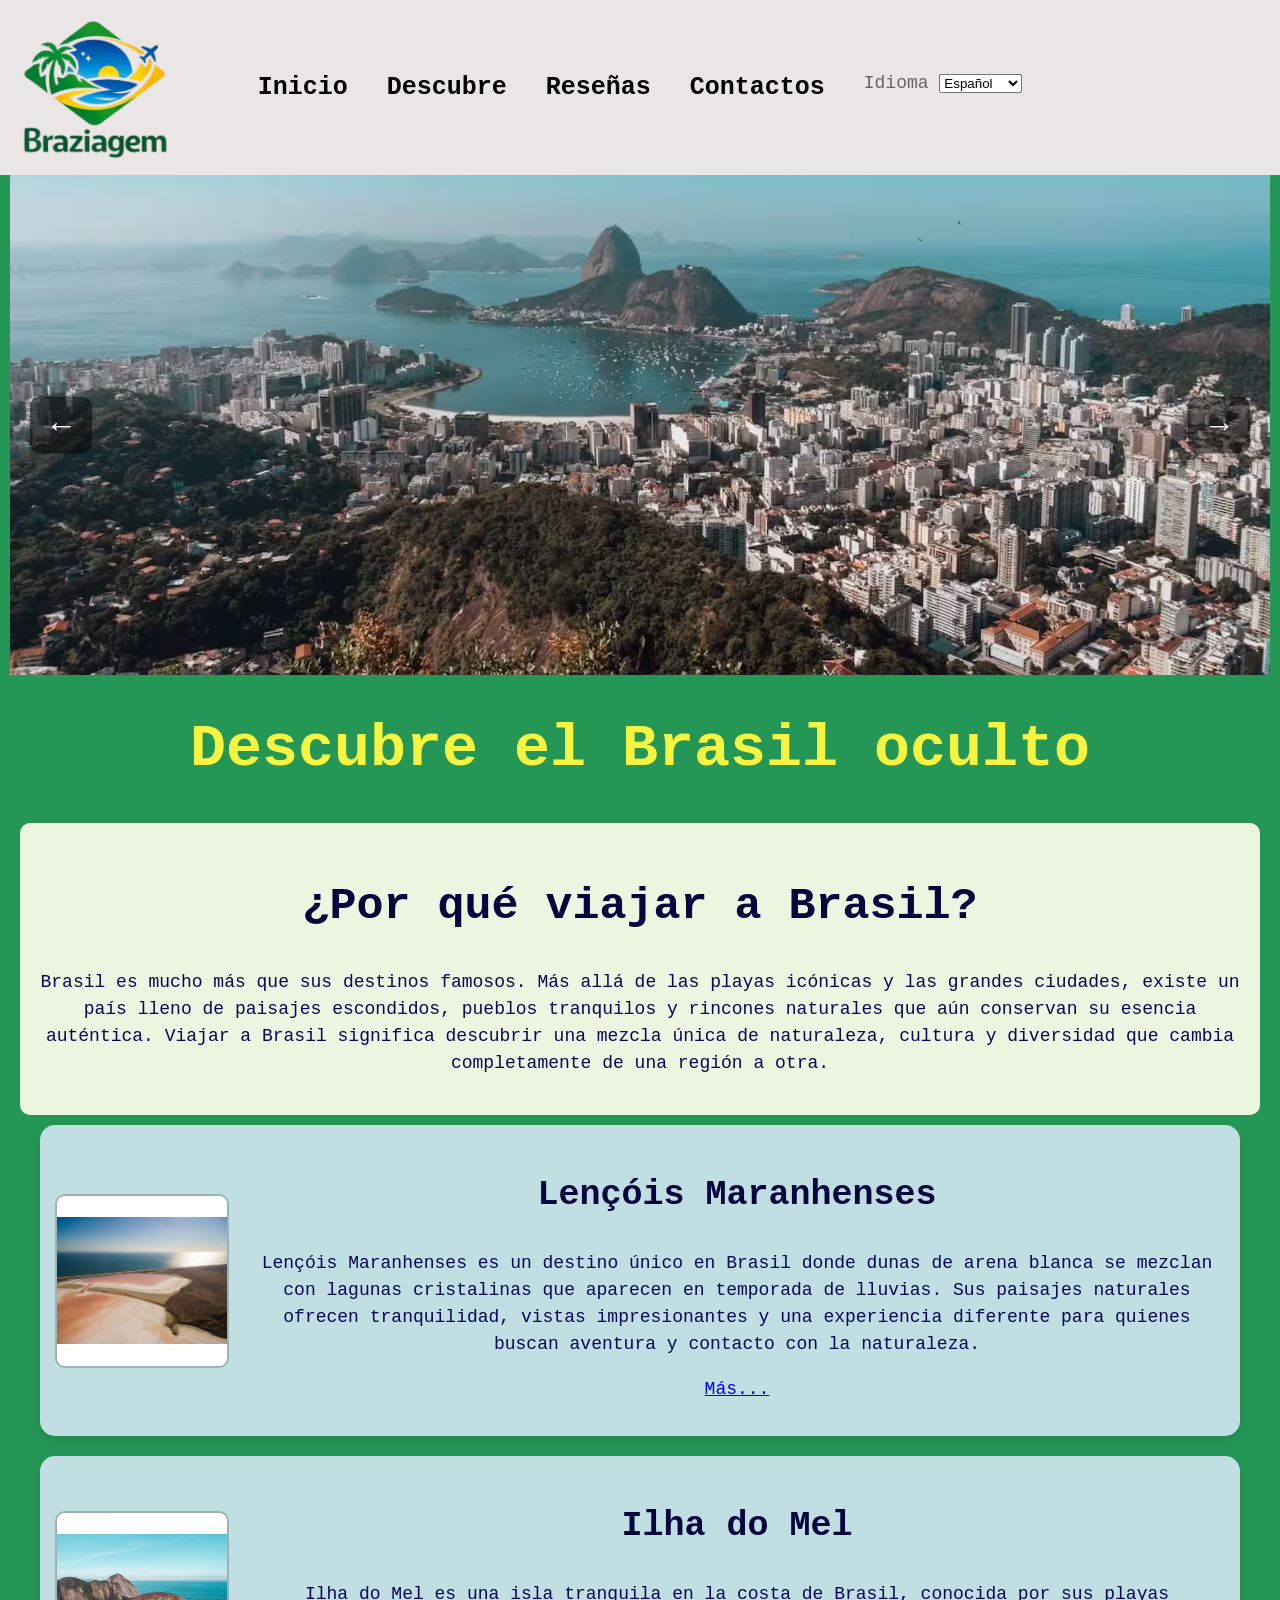
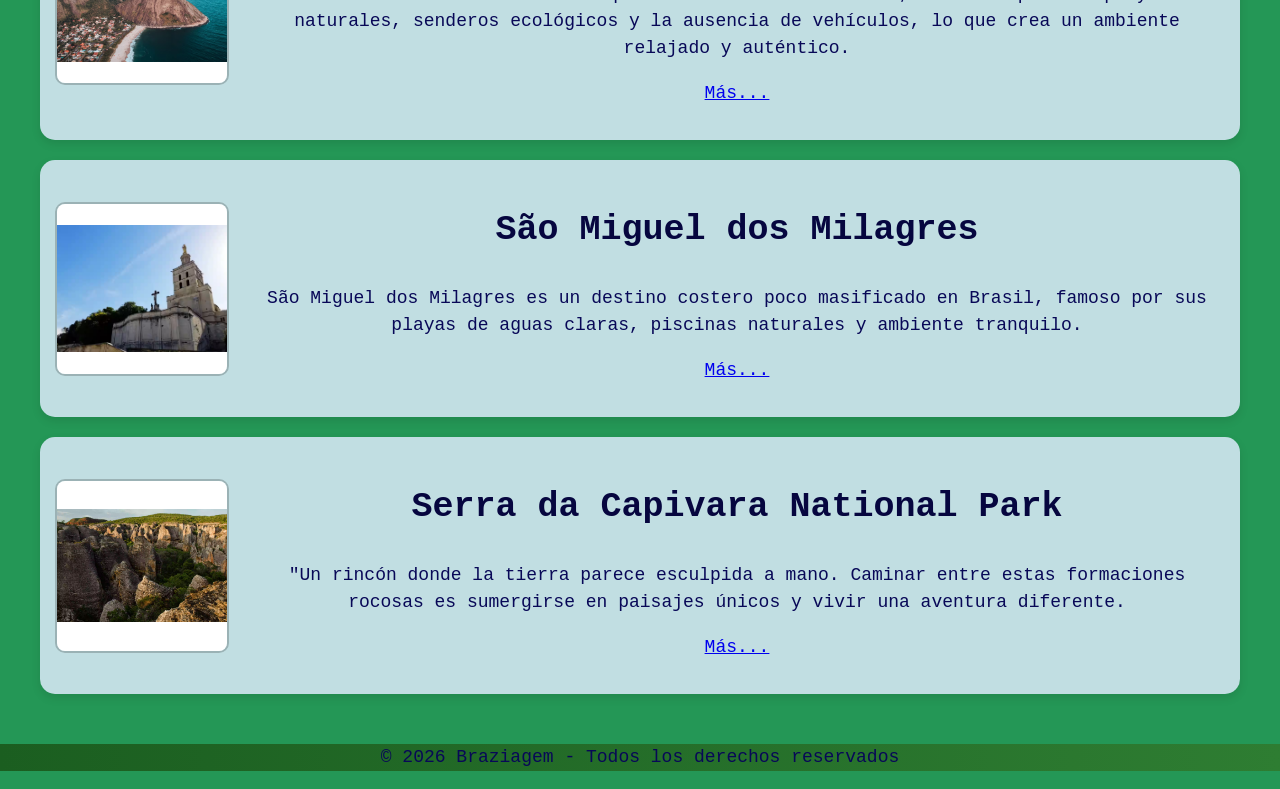
<file: index.html>
<!DOCTYPE html>
<html lang="es">

<head>

    <meta charset="UTF-8">
    <meta name="viewport" content="width=device-width, initial-scale=1.0">

    <title>Braziagem | Descubre Brasil auténtico</title>

    <meta name="description" content="Explora destinos poco conocidos de Brasil. Naturaleza, cultura y lugares únicos lejos del turismo tradicional.">

    <meta name="keywords" content="Brasil, turismo, viajes, destinos, Lençóis Maranhenses, Ilha do Mel">

    <meta name="author" content="Braziagem">

    <link rel="stylesheet" href="css/estilos.css">

    <link rel="icon" href="imagenes/General/logo.avif">


</head>



<body>

<header>

    <div class="logo">

        <a href="index.html">

            <img src="imagenes/General/logo.avif"
            alt="Logo de Braziagem"
            fetchpriority="high">

        </a>

    </div>



    <button class="menu-toggle" id="menu-toggle">
        ☰
    </button>



    <nav id="nav">

        <ul>

            <li>

                <a href="index.html"

                data-es="Inicio"
                data-en="Home"
                data-pt="Início">

                Inicio

                </a>

            </li>



            <li>

                <a href="descubre.html"

                data-es="Descubre"
                data-en="Discover"
                data-pt="Descubra">

                Descubre

                </a>

            </li>



            <li>

                <a href="reseñas.html"

                data-es="Reseñas"
                data-en="Reviews"
                data-pt="Avaliações">

                Reseñas

                </a>

            </li>



            <li>

                <a href="contactos.html"

                data-es="Contactos"
                data-en="Contacts"
                data-pt="Contatos">

                Contactos

                </a>

            </li>



            <li>

                <label for="idioma"

                data-es="Idioma"
                data-en="Language"
                data-pt="Idioma">

                Idioma

                </label>



                <select id="idioma">

                    <option value="es">Español</option>
                    <option value="en">English</option>
                    <option value="pt">Português</option>

                </select>

            </li>

        </ul>

    </nav>

</header>





<main>


    <!-- SLIDER -->

    <section class="slider">

        <div class="slides">

            <img src="imagenes/General/1.avif"
            class="slide active"

            alt="Vista aérea panorámica de Rio de Janeiro, con una bahía llena de barcos, edificios urbanos densos y montañas icónicas rodeando la costa">



            <img src="imagenes/General/2.avif"
            class="slide"

            alt="Imagen al atardecer desde la playa hacia los edificios de la costa y algunos surfistas caminando">



            <img src="imagenes/General/3.avif"
            class="slide"

            alt="Imagen al atardecer desde la playa hacia los edificios de la costa">

        </div>



        <button class="flecha izquierda" id="anterior">
            ←
        </button>



        <button class="flecha derecha" id="siguiente">
            →
        </button>

    </section>




    <h1

    data-es="Descubre Brasil oculto"
    data-en="Discover hidden Brazil"
    data-pt="Descubra o Brasil oculto">

    Descubre el Brasil oculto

    </h1>




    <div class="contenedor-blanco">

        <h2

        data-es="¿Por qué viajar a Brasil?"
        data-en="Why travel to Brazil?"
        data-pt="Por que viajar para o Brasil?">

        ¿Por qué viajar a Brasil?

        </h2>



        <p

        data-es="Brasil es mucho más que sus destinos famosos. Más allá de las playas icónicas y las grandes ciudades, existe un país lleno de paisajes escondidos, pueblos tranquilos y rincones naturales que aún conservan su esencia auténtica. Viajar a Brasil significa descubrir una mezcla única de naturaleza, cultura y diversidad que cambia completamente de una región a otra."

        data-en="Brazil is much more than its famous destinations. Beyond iconic beaches and large cities, there is a country full of hidden landscapes, peaceful towns, and natural corners that still preserve their authentic essence. Traveling through Brazil means discovering a unique mix of nature, culture, and diversity that changes completely from one region to another."

        data-pt="O Brasil é muito mais do que seus destinos famosos. Além das praias icônicas e das grandes cidades, existe um país cheio de paisagens escondidas, vilarejos tranquilos e cantos naturais que ainda preservam sua essência autêntica. Viajar pelo Brasil significa descobrir uma mistura única de natureza, cultura e diversidade que muda completamente de uma região para outra.">

        Brasil es mucho más que sus destinos famosos. Más allá de las playas icónicas y las grandes ciudades, existe un país lleno de paisajes escondidos, pueblos tranquilos y rincones naturales que aún conservan su esencia auténtica. Viajar a Brasil significa descubrir una mezcla única de naturaleza, cultura y diversidad que cambia completamente de una región a otra.

        </p>

    </div>





    <div class="contenedor">

        <section class="seccion-destacados">



            <!-- TARJETA 1 -->

            <article class="tarjeta-inicio">

                <div class="imagen-tarjeta">

                    <img src="imagenes/Articulos/Lensois marañenses.avif"
                    loading="lazy"

                    alt="Foto de las dunas de arena blanca del Parque Nacional dos Lençóis Maranhenses"

                    class="modal-img">

                </div>



                <div class="texto-tarjeta">

                    <h3>Lençóis Maranhenses</h3>



                    <p

                    data-es="Lençóis Maranhenses es un destino único en Brasil donde dunas de arena blanca se mezclan con lagunas cristalinas que aparecen en temporada de lluvias. Sus paisajes naturales ofrecen tranquilidad, vistas impresionantes y una experiencia diferente para quienes buscan aventura y contacto con la naturaleza."

                    data-en="Lençóis Maranhenses is a unique destination in Brazil where white sand dunes blend with crystal-clear lagoons that appear during the rainy season. Its natural landscapes offer tranquility, breathtaking views, and a different experience for those seeking adventure and contact with nature."

                    data-pt="Lençóis Maranhenses é um destino único no Brasil onde dunas de areia branca se misturam com lagoas cristalinas que aparecem durante a temporada de chuvas. Suas paisagens naturais oferecem tranquilidade, vistas impressionantes e uma experiência diferente para quem busca aventura e contato com a natureza.">

                    Lençóis Maranhenses es un destino único en Brasil donde dunas de arena blanca se mezclan con lagunas cristalinas que aparecen en temporada de lluvias. Sus paisajes naturales ofrecen tranquilidad, vistas impresionantes y una experiencia diferente para quienes buscan aventura y contacto con la naturaleza.

                    </p>
                    <p>

                        <a href="articulo1.html"

                        data-es="Más..."
                        data-en="More..."
                        data-pt="Mais...">

                        Más...

                        </a>

                    </p>


                </div>

            </article>




            <!-- TARJETA 2 -->

            <article class="tarjeta-inicio">

                <div class="imagen-tarjeta">

                    <img src="imagenes/Articulos/ilha do mel.avif"
                    loading="lazy"

                    alt="Vista aérea de la costa de Ilha do Mel"

                    class="modal-img">

                </div>



                <div class="texto-tarjeta">

                    <h3>Ilha do Mel</h3>



                    <p

                    data-es="Ilha do Mel es una isla tranquila en la costa de Brasil, conocida por sus playas naturales, senderos ecológicos y la ausencia de vehículos, lo que crea un ambiente relajado y auténtico."

                    data-en="Ilha do Mel is a peaceful island on the Brazilian coast, known for its natural beaches, ecological trails, and the absence of vehicles, creating a relaxed and authentic atmosphere."

                    data-pt="Ilha do Mel é uma ilha tranquila na costa do Brasil, conhecida por suas praias naturais, trilhas ecológicas e ausência de veículos, criando um ambiente relaxante e autêntico.">

                    Ilha do Mel es una isla tranquila en la costa de Brasil, conocida por sus playas naturales, senderos ecológicos y la ausencia de vehículos, lo que crea un ambiente relajado y auténtico.

                    </p>
                    <p>

                        <a href="articulo4.html"

                        data-es="Más..."
                        data-en="More..."
                        data-pt="Mais...">

                        Más...

                        </a>

                    </p>



                </div>

            </article>




            <!-- TARJETA 3 -->

            <article class="tarjeta-inicio">

                <div class="imagen-tarjeta">

                    <img src="imagenes/Articulos/San miguel de los milagros.avif"
                    loading="lazy"

                    alt="Iglesia en São Miguel dos Milagres"

                    class="modal-img">

                </div>



                <div class="texto-tarjeta">

                    <h3>São Miguel dos Milagres</h3>



                    <p

                    data-es="São Miguel dos Milagres es un destino costero poco masificado en Brasil, famoso por sus playas de aguas claras, piscinas naturales y ambiente tranquilo."

                    data-en="São Miguel dos Milagres is a peaceful coastal destination in Brazil, famous for its clear-water beaches, natural pools, and calm atmosphere."

                    data-pt="São Miguel dos Milagres é um destino costeiro tranquilo no Brasil, famoso por suas praias de águas claras, piscinas naturais e ambiente calmo.">

                    São Miguel dos Milagres es un destino costero poco masificado en Brasil, famoso por sus playas de aguas claras, piscinas naturales y ambiente tranquilo.
                    </p>

                    <p>

                        <a href="articulo2.html"

                        data-es="Más..."
                        data-en="More..."
                        data-pt="Mais...">

                        Más...

                        </a>

                    </p>

                    

                </div>

            </article>



            <!-- TARJETA 4 -->

            <article class="tarjeta-inicio">

                <div class="imagen-tarjeta">

                    <img src="imagenes/Articulos/Sierra de la capibara.avif"
                    loading="lazy"

                    alt="Formaciones rocosas en Serra da Capivara"

                    class="modal-img">

                </div>



                <div class="texto-tarjeta">

                    <h3>Serra da Capivara National Park</h3>



                    <p

                    data-es="Un rincón donde la tierra parece esculpida a mano. Caminar entre estas formaciones rocosas es sumergirse en paisajes únicos y vivir una aventura diferente."

                    data-en="A place where the earth seems sculpted by hand. Walking among these rock formations means diving into unique landscapes and living a different adventure."

                    data-pt="Um lugar onde a terra parece esculpida à mão. Caminhar entre essas formações rochosas é mergulhar em paisagens únicas e viver uma aventura diferente.">

                    "Un rincón donde la tierra parece esculpida a mano. Caminar entre estas formaciones rocosas es sumergirse en paisajes únicos y vivir una aventura diferente.
                    </p>

                    <p>

                        <a href="articulo3.html"

                        data-es="Más..."
                        data-en="More..."
                        data-pt="Mais...">

                        Más...

                        </a>

                    </p>

                </div>

            </article>

        </section>

    </div>

</main>





<footer>

    <div class="footer-bottom">

        <p

        data-es="© 2026 Braziagem - Todos los derechos reservados"
        data-en="© 2026 Braziagem - All rights reserved"
        data-pt="© 2026 Braziagem - Todos os direitos reservados">

        © 2026 Braziagem - Todos los derechos reservados

        </p>

    </div>

</footer>





<div class="modal" id="modal">

    <span class="cerrar-modal" id="cerrar-modal">
        [X]
    </span>

    <img class="imagen-modal" id="imagen-modal">

</div>



<script src="java/javascript.js"></script>

</body>
</html>
</file>
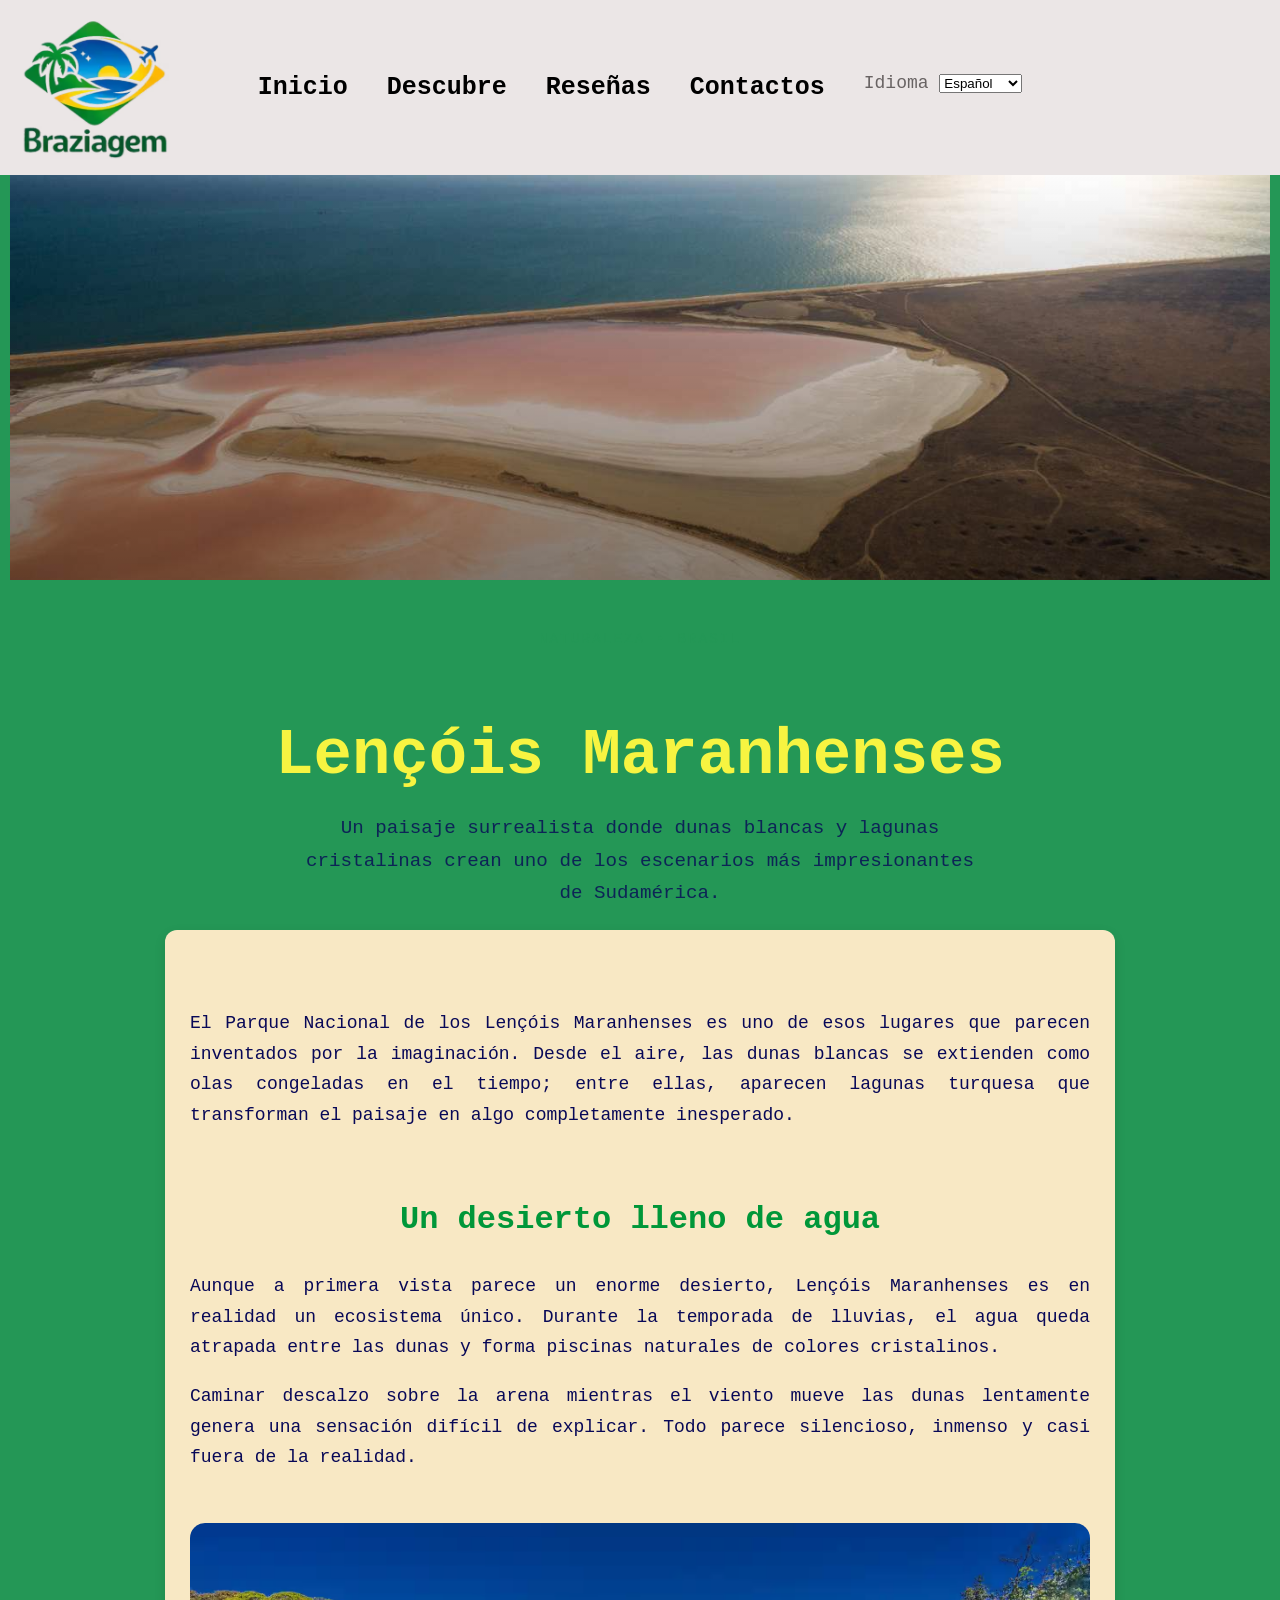
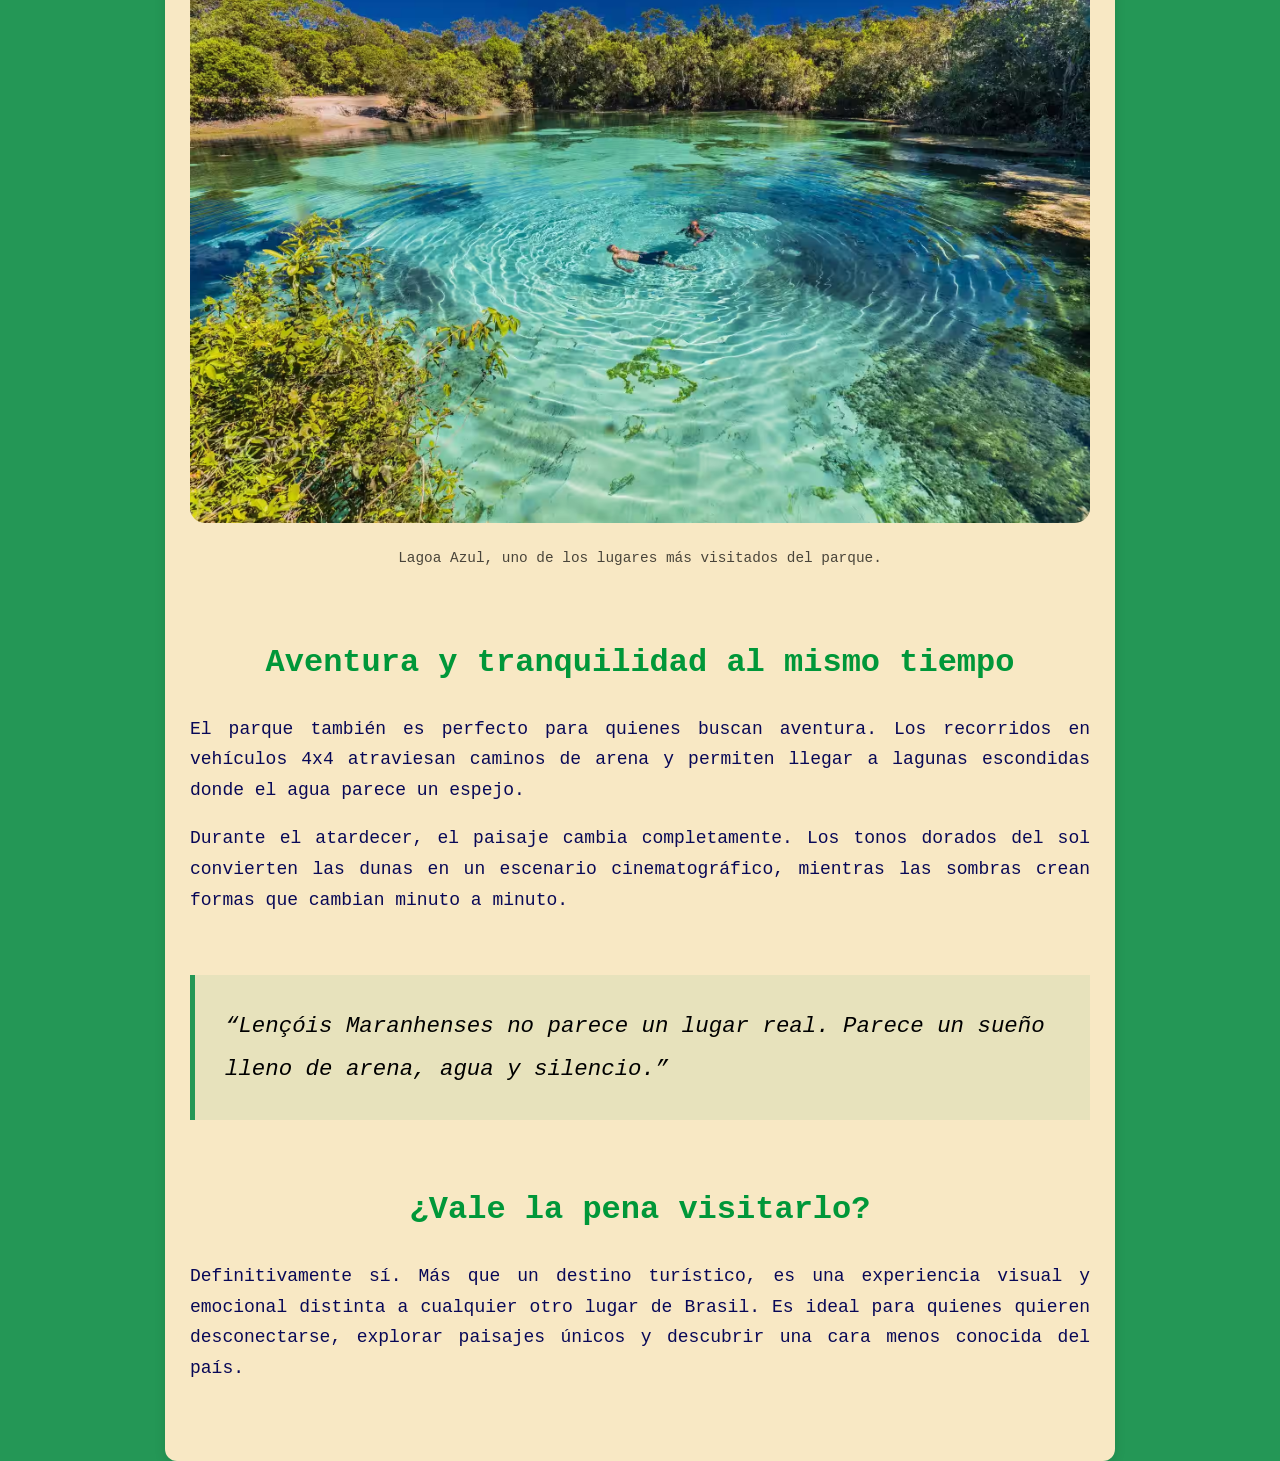
<file: articulo1.html>
<!DOCTYPE html>
<html lang="es">
<head>
    <meta charset="UTF-8">
    <meta name="viewport" content="width=device-width, initial-scale=1.0">
    <title>Braziagem | Descubre Brasil auténtico</title>
    <meta name="description" content="Explora destinos poco conocidos de Brasil. Naturaleza, cultura y lugares únicos lejos del turismo tradicional.">
    <meta name="keywords" content="Brasil, turismo, viajes, destinos, Lençóis Maranhenses, Ilha do Mel">
    <meta name="author" content="Braziagem">
    <link rel="stylesheet" href="css/estilos.css">
    <link rel="icon" href="imagenes/General/logo.avif">


</head>
<body>
    

    <header>

        <div class="logo">
            <a href="index.html">
                <img src="imagenes/General/logo.avif" alt="Logo de Braziagem"  fetchpriority="high">
            </a>
        </div>


        <button class="menu-toggle" id="menu-toggle">
            ☰
        </button>

            <nav id="nav">
                <ul>

                    <li>
                        <a 
                        href="index.html"

                        data-es="Inicio"
                        data-en="Home"
                        data-pt="Início">

                        Inicio

                        </a>
                    </li>


                    <li>
                        <a 
                        href="descubre.html"

                        data-es="Descubre"
                        data-en="Discover"
                        data-pt="Descubra">

                        Descubre

                        </a>
                    </li>


                    <li>
                        <a 
                        href="reseñas.html"

                        data-es="Reseñas"
                        data-en="Reviews"
                        data-pt="Avaliações">

                        Reseñas

                        </a>
                    </li>


                    <li>
                        <a 
                        href="contactos.html"

                        data-es="Contactos"
                        data-en="Contacts"
                        data-pt="Contatos">

                        Contactos

                        </a>
                    </li>


                    <li>

                        <label 
                        for="idioma"

                        data-es="Idioma"
                        data-en="Language"
                        data-pt="Idioma">

                        Idioma

                        </label>


                        <select id="idioma">

                            <option value="es">Español</option>
                            <option value="en">English</option>
                            <option value="pt">Português</option>

                        </select>

                    </li>

                </ul>
            </nav>

    
    </header>


    <main>

        <!-- PORTADA -->

        <section class="hero-articulo">

            <img 
            src="imagenes/Articulos/Lensois marañenses.jpg"
            alt="Foto de las dunas de arena blanca del Parque Nacional dos Lençóis Maranhenses"
            class="imagen-principal">

            <div class="overlay-articulo"></div>

        </section>



    <section class="encabezado-articulo">

        <span class="categoria-articulo">
            Naturaleza • Brasil
        </span>

            <h1 
            class="titulo-principal"

            data-es="Lençóis Maranhenses"
            data-en="Lençóis Maranhenses"
            data-pt="Lençóis Maranhenses">

            Lençóis Maranhenses

            </h1>

            <p 
            class="subtitulo-articulo"

            data-es="Un paisaje surrealista donde dunas blancas y lagunas cristalinas crean uno de los escenarios más impresionantes de Sudamérica."

            data-en="A surreal landscape where white dunes and crystal-clear lagoons create one of the most impressive scenes in South America."

            data-pt="Uma paisagem surreal onde dunas brancas e lagoas cristalinas criam um dos cenários mais impressionantes da América do Sul.">

            Un paisaje surrealista donde dunas blancas y lagunas cristalinas crean uno de los escenarios más impresionantes de Sudamérica.

            </p>

    </section>



        <!-- CONTENIDO -->

        <section class="contenedor-articulo">

            <div class="intro-articulo">

                <p data-es="El Parque Nacional de los Lençóis Maranhenses es uno de esos lugares que parecen inventados por la imaginación. Desde el aire, las dunas blancas se extienden como olas congeladas en el tiempo; entre ellas, aparecen lagunas turquesa que transforman el paisaje en algo completamente inesperado"
                    data-en="Lençóis Maranhenses National Park is one of those places that seem invented by the imagination. From the air, the white dunes stretch out like waves frozen in time; among them, turquoise lagoons appear, transforming the landscape into something completely unexpected."
                    data-pt="O Parque Nacional dos Lençóis Maranhenses é um daqueles lugares que parecem inventados pela imaginação. Do ar, as dunas brancas se estendem como ondas congeladas no tempo; entre elas, surgem lagoas turquesa, transformando a paisagem em algo completamente inesperado.">
                    
                    El Parque Nacional de los Lençóis Maranhenses es uno de esos lugares que parecen inventados por la imaginación. Desde el aire, las dunas blancas se extienden como olas congeladas en el tiempo; entre ellas, aparecen lagunas turquesa que transforman el paisaje en algo completamente inesperado.
                </p>


            </div>



            <h2

            data-es="Un desierto lleno de agua"
            data-en="A desert filled with water"
            data-pt="Um deserto cheio de água">

            Un desierto lleno de agua

            </h2>

            <p data-es="Aunque a primera vista parece un enorme desierto, Lençóis Maranhenses es en realidad un ecosistema único. Durante la temporada de lluvias, el agua queda atrapada entre las dunas y forma piscinas naturales de colores cristalinos."
            data-en="Although at first glance it seems like a huge desert, Lençóis Maranhenses is actually a unique ecosystem. During the rainy season, water gets trapped between the dunes and forms natural pools of crystal-clear colors."
            data-pt="Embora à primeira vista pareça um enorme deserto, Lençóis Maranhenses é na realidade um ecossistema único. Durante a temporada de chuvas, a água fica presa entre as dunas e forma piscinas naturais de cores cristalinas.">
                Aunque a primera vista parece un enorme desierto, Lençóis Maranhenses es en realidad un ecosistema único. Durante la temporada de lluvias, el agua queda atrapada entre las dunas y forma piscinas naturales de colores cristalinos.
            </p>

            <p data-es="Caminar descalzo sobre la arena mientras el viento mueve las dunas lentamente genera una sensación difícil de explicar. Todo parece silencioso, inmenso y casi fuera de la realidad."
            data-en="Walking barefoot on the sand while the wind slowly moves the dunes creates a feeling that is hard to explain. Everything seems silent, immense, and almost out of reality."
            data-pt="Andar descalço sobre a areia enquanto o vento move lentamente as dunas gera uma sensação difícil de explicar. Tudo parece silencioso, imenso e quase fora da realidade.">
                Caminar descalzo sobre la arena mientras el viento mueve las dunas lentamente genera una sensación difícil de explicar. Todo parece silencioso, inmenso y casi fuera de la realidad.
            </p>



            <figure class="imagen-secundaria">

                <img 
                src="imagenes/Articulos/Lagoaazul.avif "
                alt="Dos personas nadando en un lago de aguas cristalinas rodeado de arboles "
                class="modal-img">

                <figcaption data-es="Lagoa Azul, uno de los lugares más visitados del parque."
                            data-en="Blue Lagoon, one of the most visited places in the park."
                            data-pt="Lagoa Azul, um dos lugares mais visitados do parque.">
                    Lagoa Azul, uno de los lugares más visitados del parque.
                </figcaption>

            </figure>



            <h2 data-es="Aventura y tranquilidad al mismo tiempo."
                data-en="Adventure and tranquility at the same time."
                data-pt="Aventura e tranquilidade ao mesmo tempo.">
                Aventura y tranquilidad al mismo tiempo
            </h2>

            <p  data-es="El parque también es perfecto para quienes buscan aventura. Los recorridos en vehículos 4x4 atraviesan caminos de arena y permiten llegar a lagunas escondidas donde el agua parece un espejo."
                data-en="The park is also perfect for those seeking adventure. The 4x4 vehicle tours cross sandy paths and allow you to reach hidden lagoons where the water looks like a mirror."
                data-pt="O parque também é perfeito para quem busca aventura. Os passeios em veículos 4x4 atravessam caminhos de areia e permitem chegar a lagoas escondidas onde a água parece um espelho.">
                El parque también es perfecto para quienes buscan aventura. Los recorridos en vehículos 4x4 atraviesan caminos de arena y permiten llegar a lagunas escondidas donde el agua parece un espejo.
            </p>

            <p  data-es="Durante el atardecer, el paisaje cambia completamente. Los tonos dorados del sol convierten las dunas en un escenario cinematográfico, mientras las sombras crean formas que cambian minuto a minuto."
                data-en="Durante o pôr do sol, a paisagem muda completamente. Os tons dourados do sol transformam as dunas em um cenário cinematográfico, enquanto as sombras criam formas que mudam minuto a minuto."
                data-pt="During the sunset, the landscape changes completely. The golden tones of the sun turn the dunes into a cinematic setting, while the shadows create shapes that change minute by minute.">
                Durante el atardecer, el paisaje cambia completamente. Los tonos dorados del sol convierten las dunas en un escenario cinematográfico, mientras las sombras crean formas que cambian minuto a minuto.
            </p>



            <!-- FRASE DESTACADA -->

            <blockquote class="frase-articulo"  data-es="“Lençóis Maranhenses no parece un lugar real. Parece un sueño lleno de arena, agua y silencio.”"
                                                data-en="“Lençóis Maranhenses does not seem like a real place. It seems like a dream full of sand, water, and silence.”"
                                                data-pt="“Lençóis Maranhenses não parece um lugar real. Parece um sonho cheio de areia, água e silêncio.”">

                “Lençóis Maranhenses no parece un lugar real. Parece un sueño lleno de arena, agua y silencio.”

            </blockquote>



            <h2 data-es="¿Vale la pena visitarlo?"
                data-en="¿Is it worth visiting?"
                data-pt="¿Vale a pena visitá-lo?">
                ¿Vale la pena visitarlo?
            </h2>

            <p  data-es=" Definitivamente sí. Más que un destino turístico, es una experiencia visual y emocional distinta a cualquier otro lugar de Brasil. Es ideal para quienes quieren desconectarse, explorar paisajes únicos y descubrir una cara menos conocida del país."
                data-en="Definitely yes. More than a tourist destination, it is a visual and emotional experience different from any other place in Brazil. It is ideal for those who want to disconnect, explore unique landscapes, and discover a lesser-known side of the country."
                data-pt="Definitivamente sim. Mais do que um destino turístico, é uma experiência visual e emocional diferente de qualquer outro lugar do Brasil. É ideal para quem quer se desconectar, explorar paisagens únicas e descobrir um lado menos conhecido do país.">
                Definitivamente sí. Más que un destino turístico, es una experiencia visual y emocional distinta a cualquier otro lugar de Brasil. Es ideal para quienes quieren desconectarse, explorar paisajes únicos y descubrir una cara menos conocida del país.
            </p>

        </section>

    </main>


    <div class="modal" id="modal">

        <span class="cerrar-modal" id="cerrar-modal">
            [X]
        </span>

        <img class="imagen-modal" id="imagen-modal">

    </div>


<script src="java/javascript.js"></script>


</body>
</html>
</file>
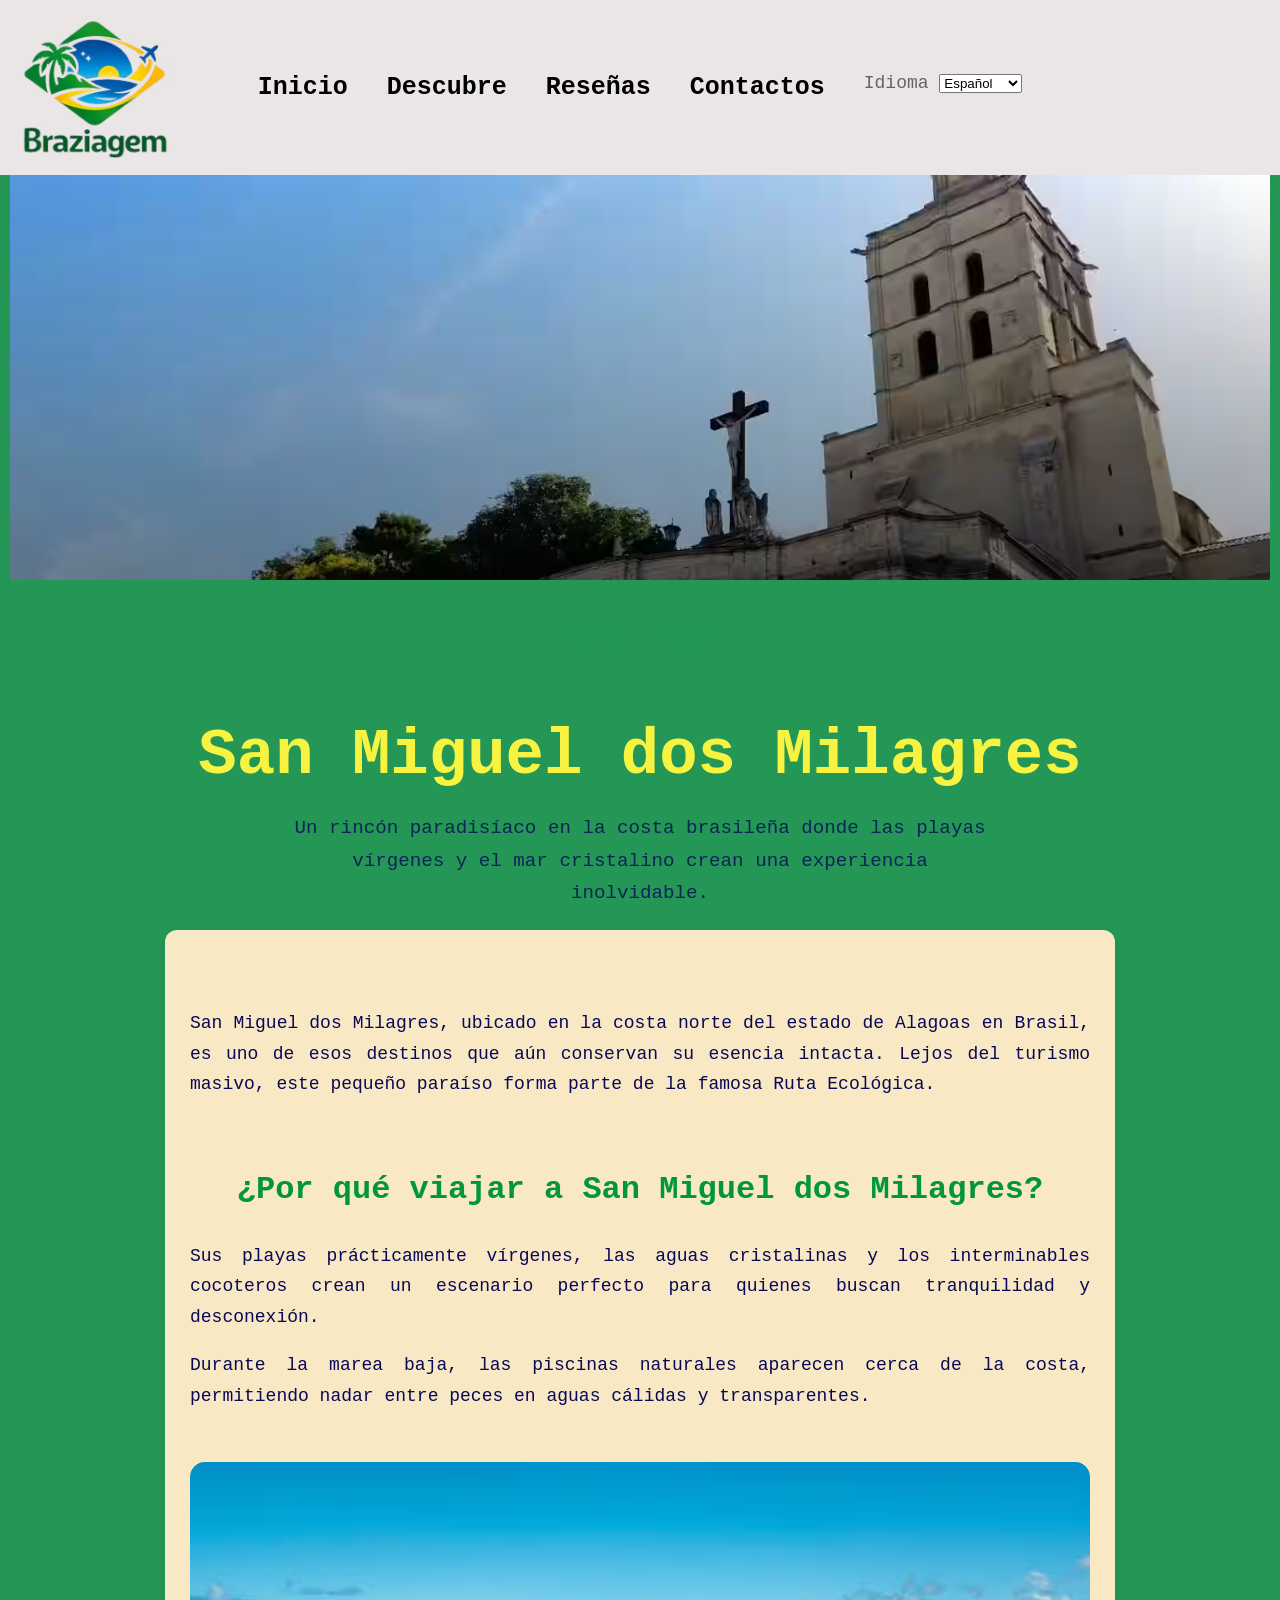
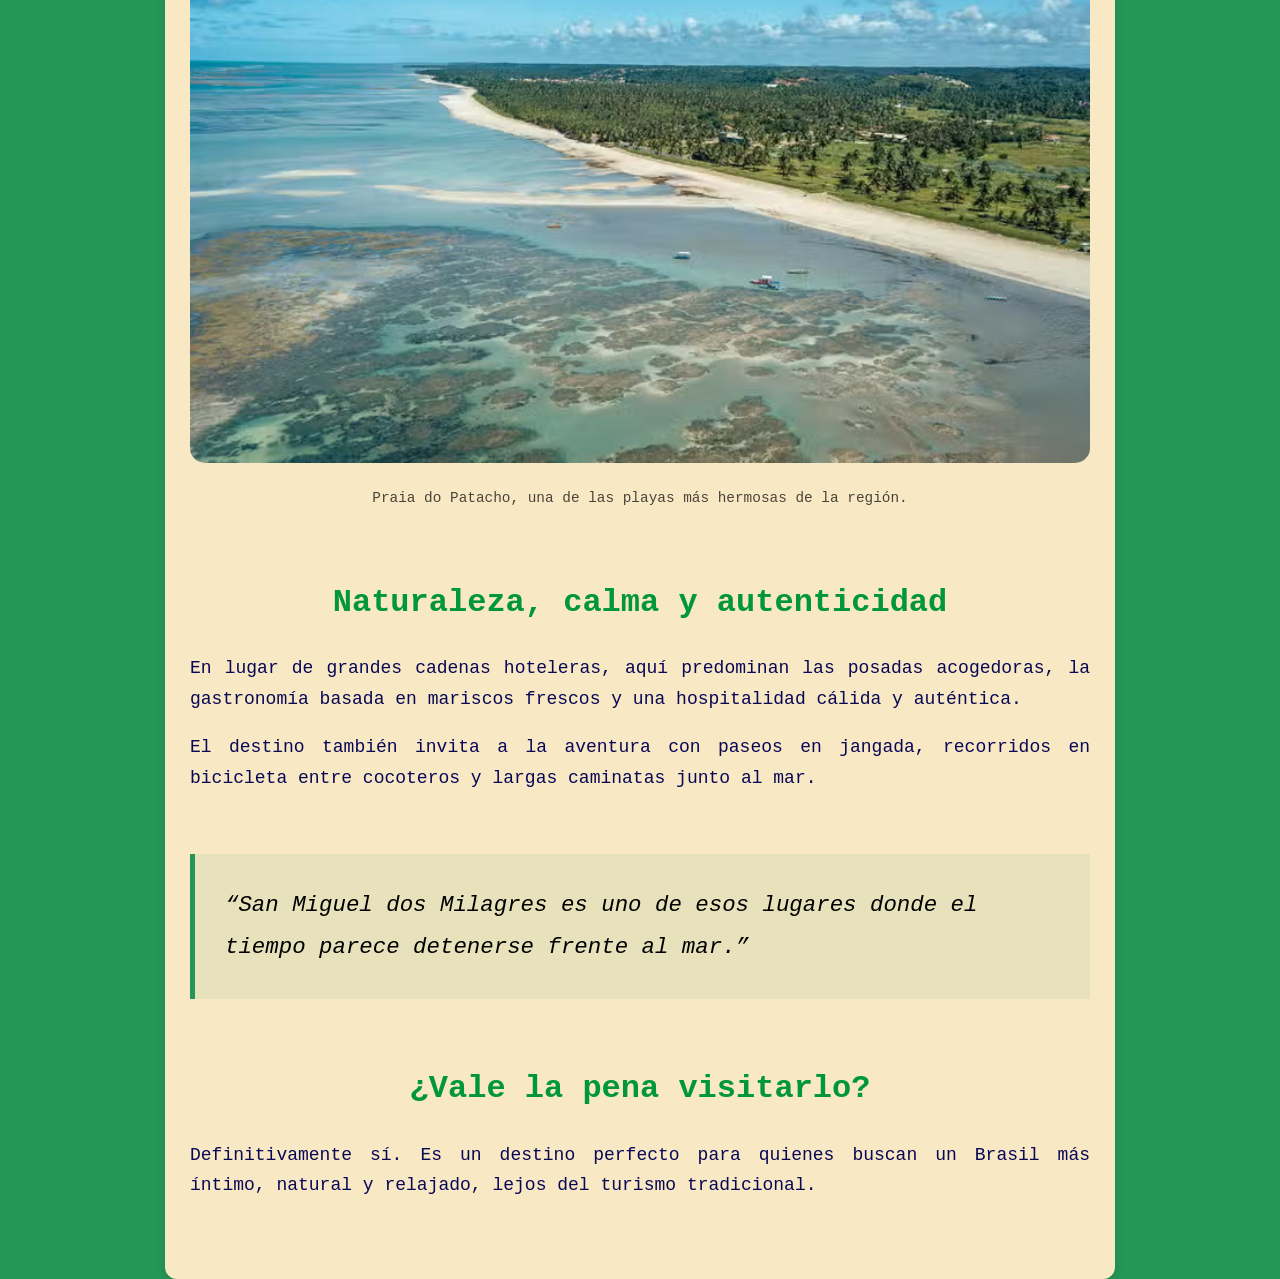
<file: articulo2.html>
<!DOCTYPE html>
<html lang="es">
<head>
    <meta charset="UTF-8">
    <meta name="viewport" content="width=device-width, initial-scale=1.0">
    <title>Braziagem | San Miguel dos Milagres</title>

    <meta name="description" content="Descubre San Miguel dos Milagres, un paraíso escondido en la costa de Brasil con playas cristalinas y naturaleza intacta.">

    <meta name="keywords" content="Brasil, San Miguel dos Milagres, Alagoas, turismo, playas, viajes">

    <meta name="author" content="Braziagem">

    <link rel="stylesheet" href="css/estilos.css">

    <link rel="icon" href="imagenes/General/logo.avif">

</head>

<body>

<header>

    <div class="logo">

        <a href="index.html">
            <img src="imagenes/General/logo.avif" alt="Logo de Braziagem" fetchpriority="high">
        </a>

    </div>


    <button class="menu-toggle" id="menu-toggle">
        ☰
    </button>


    <nav id="nav">

        <ul>

            <li>

                <a href="index.html"

                data-es="Inicio"
                data-en="Home"
                data-pt="Início">

                Inicio

                </a>

            </li>


            <li>

                <a href="descubre.html"

                data-es="Descubre"
                data-en="Discover"
                data-pt="Descubra">

                Descubre

                </a>

            </li>


            <li>

                <a href="reseñas.html"

                data-es="Reseñas"
                data-en="Reviews"
                data-pt="Avaliações">

                Reseñas

                </a>

            </li>


            <li>

                <a href="contactos.html"

                data-es="Contactos"
                data-en="Contacts"
                data-pt="Contatos">

                Contactos

                </a>

            </li>


            <li>

                <label for="idioma"

                data-es="Idioma"
                data-en="Language"
                data-pt="Idioma">

                Idioma

                </label>


                <select id="idioma">

                    <option value="es">Español</option>
                    <option value="en">English</option>
                    <option value="pt">Português</option>

                </select>

            </li>

        </ul>

    </nav>

</header>



<main>

    <!-- PORTADA -->

    <section class="hero-articulo">

        <img
        src="imagenes/Articulos/San miguel de los milagros.avif"

        alt="Vista de las playas cristalinas de San Miguel dos Milagres"

        class="imagen-principal">

        <div class="overlay-articulo"></div>

    </section>



    <section class="encabezado-articulo">

        <span class="categoria-articulo">
            Playas • Brasil
        </span>


        <h1 class="titulo-principal"

        data-es="San Miguel dos Milagres"
        data-en="San Miguel dos Milagres"
        data-pt="São Miguel dos Milagres">

        San Miguel dos Milagres

        </h1>



        <p class="subtitulo-articulo"

        data-es="Un rincón paradisíaco en la costa brasileña donde las playas vírgenes y el mar cristalino crean una experiencia inolvidable."

        data-en="A paradise hidden on the Brazilian coast where untouched beaches and crystal-clear waters create an unforgettable experience."

        data-pt="Um paraíso escondido na costa brasileira onde praias intocadas e águas cristalinas criam uma experiência inesquecível.">

        Un rincón paradisíaco en la costa brasileña donde las playas vírgenes y el mar cristalino crean una experiencia inolvidable.

        </p>

    </section>



    <!-- CONTENIDO -->

    <section class="contenedor-articulo">

        <div class="intro-articulo">

            <p

            data-es="San Miguel dos Milagres, ubicado en la costa norte del estado de Alagoas en Brasil, es uno de esos destinos que aún conservan su esencia intacta. Lejos del turismo masivo, este pequeño paraíso forma parte de la famosa Ruta Ecológica."

            data-en="San Miguel dos Milagres, located on the northern coast of Alagoas in Brazil, is one of those destinations that still preserves its authentic essence. Far from mass tourism, this small paradise is part of the famous Ecological Route."

            data-pt="São Miguel dos Milagres, localizado na costa norte do estado de Alagoas, no Brasil, é um daqueles destinos que ainda preservam sua essência autêntica. Longe do turismo em massa, este pequeno paraíso faz parte da famosa Rota Ecológica.">

            San Miguel dos Milagres, ubicado en la costa norte del estado de Alagoas en Brasil, es uno de esos destinos que aún conservan su esencia intacta. Lejos del turismo masivo, este pequeño paraíso forma parte de la famosa Ruta Ecológica.

            </p>

        </div>



        <h2

        data-es="¿Por qué viajar a San Miguel dos Milagres?"
        data-en="Why travel to San Miguel dos Milagres?"
        data-pt="Por que viajar para São Miguel dos Milagres?">

        ¿Por qué viajar a San Miguel dos Milagres?

        </h2>



        <p

        data-es="Sus playas prácticamente vírgenes, las aguas cristalinas y los interminables cocoteros crean un escenario perfecto para quienes buscan tranquilidad y desconexión."

        data-en="Its almost untouched beaches, crystal-clear waters, and endless coconut trees create the perfect scenery for those seeking peace and relaxation."

        data-pt="Suas praias praticamente intocadas, águas cristalinas e coqueiros infinitos criam o cenário perfeito para quem busca tranquilidade e descanso.">

        Sus playas prácticamente vírgenes, las aguas cristalinas y los interminables cocoteros crean un escenario perfecto para quienes buscan tranquilidad y desconexión.

        </p>



        <p

        data-es="Durante la marea baja, las piscinas naturales aparecen cerca de la costa, permitiendo nadar entre peces en aguas cálidas y transparentes."

        data-en="During low tide, natural pools appear near the shore, allowing visitors to swim among fish in warm and transparent waters."

        data-pt="Durante a maré baixa, piscinas naturais aparecem próximas à costa, permitindo nadar entre peixes em águas mornas e transparentes.">

        Durante la marea baja, las piscinas naturales aparecen cerca de la costa, permitiendo nadar entre peces en aguas cálidas y transparentes.

        </p>



        <figure class="imagen-secundaria">

            <img
            src="imagenes/Articulos/sanmiguel dos milagres.avif"

            alt="Playa paradisíaca con aguas cristalinas en San Miguel dos Milagres"

            class="modal-img">


            <figcaption

            data-es="Praia do Patacho, una de las playas más hermosas de la región."

            data-en="Praia do Patacho, one of the most beautiful beaches in the region."

            data-pt="Praia do Patacho, uma das praias mais bonitas da região.">

            Praia do Patacho, una de las playas más hermosas de la región.

            </figcaption>

        </figure>



        <h2

        data-es="Naturaleza, calma y autenticidad"
        data-en="Nature, calm and authenticity"
        data-pt="Natureza, calma e autenticidade">

        Naturaleza, calma y autenticidad

        </h2>



        <p

        data-es="En lugar de grandes cadenas hoteleras, aquí predominan las posadas acogedoras, la gastronomía basada en mariscos frescos y una hospitalidad cálida y auténtica."

        data-en="Instead of large hotel chains, the area is filled with charming inns, fresh seafood cuisine, and genuine hospitality."

        data-pt="Em vez de grandes redes hoteleiras, aqui predominam pousadas aconchegantes, culinária baseada em frutos do mar frescos e uma hospitalidade genuína.">

        En lugar de grandes cadenas hoteleras, aquí predominan las posadas acogedoras, la gastronomía basada en mariscos frescos y una hospitalidad cálida y auténtica.

        </p>



        <p

        data-es="El destino también invita a la aventura con paseos en jangada, recorridos en bicicleta entre cocoteros y largas caminatas junto al mar."

        data-en="The destination also invites adventure with jangada boat rides, bicycle routes among coconut trees, and long walks by the sea."

        data-pt="O destino também convida à aventura com passeios de jangada, rotas de bicicleta entre coqueiros e longas caminhadas à beira-mar.">

        El destino también invita a la aventura con paseos en jangada, recorridos en bicicleta entre cocoteros y largas caminatas junto al mar.

        </p>



        <!-- FRASE DESTACADA -->

        <blockquote class="frase-articulo"

        data-es="“San Miguel dos Milagres es uno de esos lugares donde el tiempo parece detenerse frente al mar.”"

        data-en="“San Miguel dos Milagres is one of those places where time seems to stop in front of the sea.”"

        data-pt="“São Miguel dos Milagres é um daqueles lugares onde o tempo parece parar diante do mar.”">

        “San Miguel dos Milagres es uno de esos lugares donde el tiempo parece detenerse frente al mar.”

        </blockquote>



        <h2

        data-es="¿Vale la pena visitarlo?"
        data-en="Is it worth visiting?"
        data-pt="Vale a pena visitar?">

        ¿Vale la pena visitarlo?

        </h2>



        <p

        data-es="Definitivamente sí. Es un destino perfecto para quienes buscan un Brasil más íntimo, natural y relajado, lejos del turismo tradicional."

        data-en="Definitely yes. It is the perfect destination for those seeking a more intimate, natural, and peaceful side of Brazil."

        data-pt="Definitivamente sim. É o destino perfeito para quem busca um Brasil mais íntimo, natural e tranquilo.">

        Definitivamente sí. Es un destino perfecto para quienes buscan un Brasil más íntimo, natural y relajado, lejos del turismo tradicional.

        </p>

    </section>

</main>



<div class="modal" id="modal">

    <span class="cerrar-modal" id="cerrar-modal">
        [X]
    </span>

    <img class="imagen-modal" id="imagen-modal">

</div>



<script src="java/javascript.js"></script>

</body>
</html>
</file>
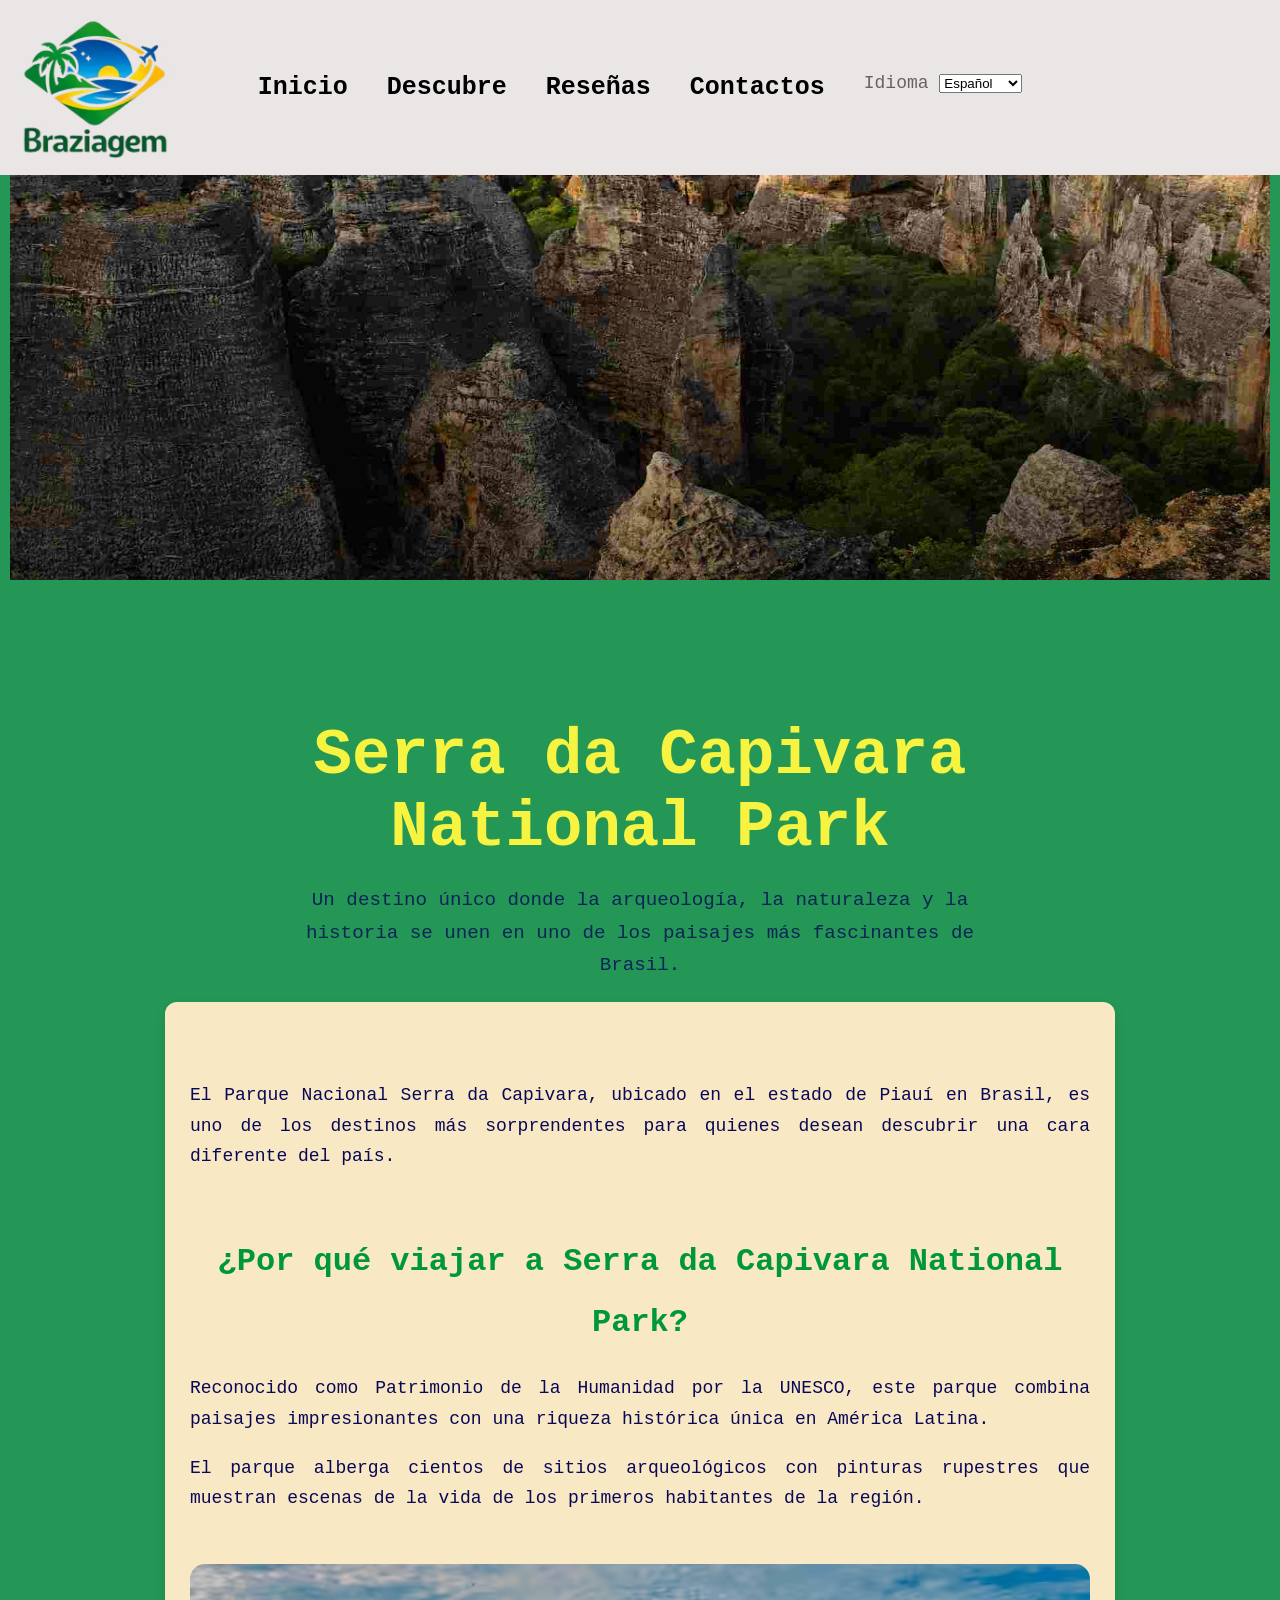
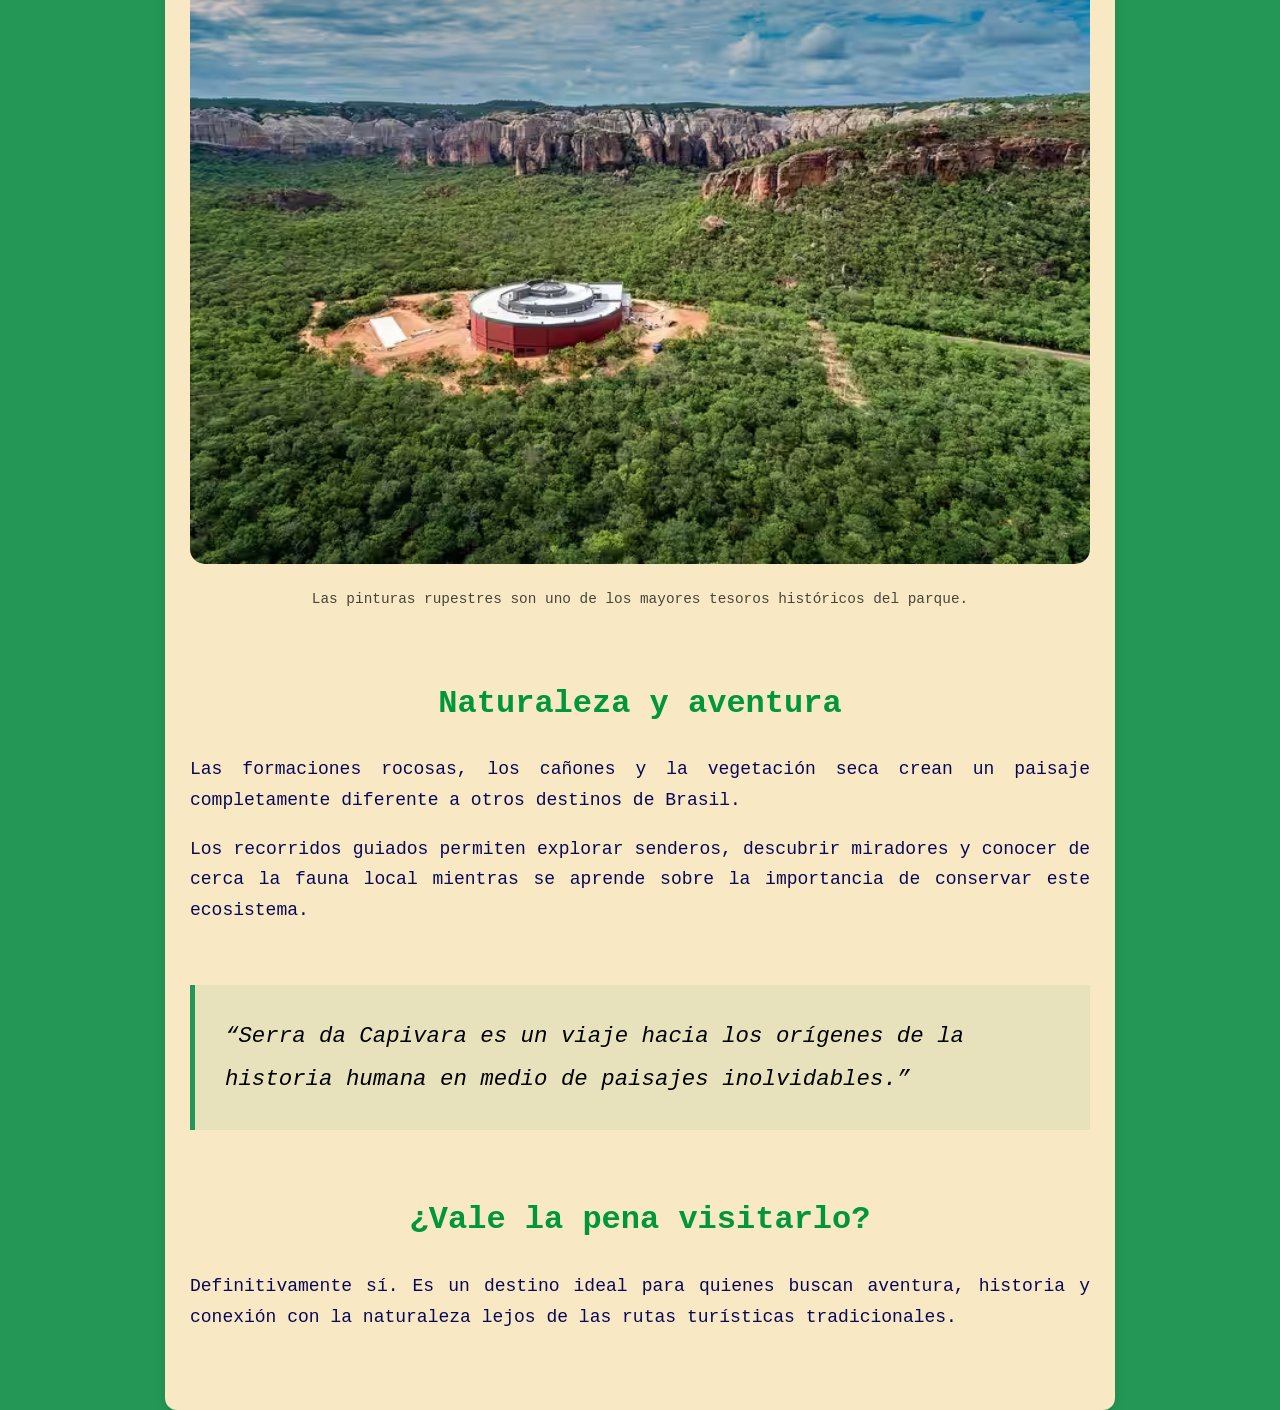
<file: articulo3.html>
<!DOCTYPE html>
<html lang="es">

<head>

    <meta charset="UTF-8">

    <meta name="viewport" content="width=device-width, initial-scale=1.0">

    <title>Braziagem | Serra da Capivara National Park</title>

    <meta name="description" content="Descubre Serra da Capivara National Park, un destino único en Brasil lleno de historia, arqueología y paisajes impresionantes.">

    <meta name="keywords" content="Brasil, Serra da Capivara, turismo, arqueología, naturaleza, Piauí">

    <meta name="author" content="Braziagem">

    <link rel="stylesheet" href="css/estilos.css">

    <link rel="icon" href="imagenes/General/logo.avif">

</head>



<body>


<header>

    <div class="logo">

        <a href="index.html">

            <img src="imagenes/General/logo.avif"
            alt="Logo de Braziagem"
            fetchpriority="high">

        </a>

    </div>



    <button class="menu-toggle" id="menu-toggle">
        ☰
    </button>



    <nav id="nav">

        <ul>

            <li>

                <a href="index.html"

                data-es="Inicio"
                data-en="Home"
                data-pt="Início">

                Inicio

                </a>

            </li>



            <li>

                <a href="descubre.html"

                data-es="Descubre"
                data-en="Discover"
                data-pt="Descubra">

                Descubre

                </a>

            </li>



            <li>

                <a href="reseñas.html"

                data-es="Reseñas"
                data-en="Reviews"
                data-pt="Avaliações">

                Reseñas

                </a>

            </li>



            <li>

                <a href="contactos.html"

                data-es="Contactos"
                data-en="Contacts"
                data-pt="Contatos">

                Contactos

                </a>

            </li>



            <li>

                <label for="idioma"

                data-es="Idioma"
                data-en="Language"
                data-pt="Idioma">

                Idioma

                </label>



                <select id="idioma">

                    <option value="es">Español</option>
                    <option value="en">English</option>
                    <option value="pt">Português</option>

                </select>

            </li>

        </ul>

    </nav>

</header>




<main>

    <!-- PORTADA -->

    <section class="hero-articulo">

        <img
        src="imagenes/Articulos/Sierra de la capibara.jpg"

        alt="Paisaje rocoso del Parque Nacional Serra da Capivara"

        class="imagen-principal">

        <div class="overlay-articulo"></div>

    </section>




    <section class="encabezado-articulo">

        <span class="categoria-articulo">
            Historia • Brasil
        </span>



        <h1 class="titulo-principal"

        data-es="Serra da Capivara National Park"
        data-en="Serra da Capivara National Park"
        data-pt="Parque Nacional Serra da Capivara">

        Serra da Capivara National Park

        </h1>



        <p class="subtitulo-articulo"

        data-es="Un destino único donde la arqueología, la naturaleza y la historia se unen en uno de los paisajes más fascinantes de Brasil."

        data-en="A unique destination where archaeology, nature, and history come together in one of Brazil's most fascinating landscapes."

        data-pt="Um destino único onde arqueologia, natureza e história se unem em uma das paisagens mais fascinantes do Brasil.">

        Un destino único donde la arqueología, la naturaleza y la historia se unen en uno de los paisajes más fascinantes de Brasil.

        </p>

    </section>




    <!-- CONTENIDO -->

    <section class="contenedor-articulo">

        <div class="intro-articulo">

            <p

            data-es="El Parque Nacional Serra da Capivara, ubicado en el estado de Piauí en Brasil, es uno de los destinos más sorprendentes para quienes desean descubrir una cara diferente del país."

            data-en="Serra da Capivara National Park, located in the state of Piauí in Brazil, is one of the most surprising destinations for those who want to discover a different side of the country."

            data-pt="O Parque Nacional Serra da Capivara, localizado no estado do Piauí no Brasil, é um dos destinos mais surpreendentes para quem deseja descobrir um lado diferente do país.">

            El Parque Nacional Serra da Capivara, ubicado en el estado de Piauí en Brasil, es uno de los destinos más sorprendentes para quienes desean descubrir una cara diferente del país.

            </p>

        </div>




        <h2

        data-es="¿Por qué viajar a Serra da Capivara National Park?"
        data-en="Why travel to Serra da Capivara National Park?"
        data-pt="Por que viajar para o Parque Nacional Serra da Capivara?">

        ¿Por qué viajar a Serra da Capivara National Park?

        </h2>




        <p

        data-es="Reconocido como Patrimonio de la Humanidad por la UNESCO, este parque combina paisajes impresionantes con una riqueza histórica única en América Latina."

        data-en="Recognized as a UNESCO World Heritage Site, this park combines breathtaking landscapes with a unique historical richness in Latin America."

        data-pt="Reconhecido como Patrimônio Mundial da UNESCO, este parque combina paisagens impressionantes com uma riqueza histórica única na América Latina.">

        Reconocido como Patrimonio de la Humanidad por la UNESCO, este parque combina paisajes impresionantes con una riqueza histórica única en América Latina.

        </p>




        <p

        data-es="El parque alberga cientos de sitios arqueológicos con pinturas rupestres que muestran escenas de la vida de los primeros habitantes de la región."

        data-en="The park contains hundreds of archaeological sites with rock paintings that depict scenes from the lives of the region's earliest inhabitants."

        data-pt="O parque abriga centenas de sítios arqueológicos com pinturas rupestres que retratam cenas da vida dos primeiros habitantes da região.">

        El parque alberga cientos de sitios arqueológicos con pinturas rupestres que muestran escenas de la vida de los primeros habitantes de la región.

        </p>




        <figure class="imagen-secundaria">

            <img
            src="imagenes/Articulos/serra da capivara.avif"

            alt="Vista aerea del bosque de Serra da Capivara National"

            class="modal-img">



            <figcaption

            data-es="Vista aerea del bosque de Serra da Capivara National."

            data-en="Aerial view of the Serra da Capivara National Forest"

            data-pt="Vista aérea da floresta do Parque Nacional Serra da Capivara.">

            Las pinturas rupestres son uno de los mayores tesoros históricos del parque.

            </figcaption>

        </figure>




        <h2

        data-es="Naturaleza y aventura"
        data-en="Nature and adventure"
        data-pt="Natureza e aventura">

        Naturaleza y aventura

        </h2>




        <p

        data-es="Las formaciones rocosas, los cañones y la vegetación seca crean un paisaje completamente diferente a otros destinos de Brasil."

        data-en="Rock formations, canyons, and dry vegetation create a landscape completely different from other destinations in Brazil."

        data-pt="As formações rochosas, cânions e vegetação seca criam uma paisagem completamente diferente de outros destinos do Brasil.">

        Las formaciones rocosas, los cañones y la vegetación seca crean un paisaje completamente diferente a otros destinos de Brasil.

        </p>




        <p

        data-es="Los recorridos guiados permiten explorar senderos, descubrir miradores y conocer de cerca la fauna local mientras se aprende sobre la importancia de conservar este ecosistema."

        data-en="Guided tours allow visitors to explore trails, discover viewpoints, and learn about the local wildlife while understanding the importance of preserving this ecosystem."

        data-pt="Os passeios guiados permitem explorar trilhas, descobrir mirantes e conhecer de perto a fauna local enquanto se aprende sobre a importância da conservação deste ecossistema.">

        Los recorridos guiados permiten explorar senderos, descubrir miradores y conocer de cerca la fauna local mientras se aprende sobre la importancia de conservar este ecosistema.

        </p>




        <!-- FRASE DESTACADA -->

        <blockquote class="frase-articulo"

        data-es="“Serra da Capivara es un viaje hacia los orígenes de la historia humana en medio de paisajes inolvidables.”"

        data-en="“Serra da Capivara is a journey into the origins of human history surrounded by unforgettable landscapes.”"

        data-pt="“Serra da Capivara é uma viagem às origens da história humana cercada por paisagens inesquecíveis.”">

        “Serra da Capivara es un viaje hacia los orígenes de la historia humana en medio de paisajes inolvidables.”

        </blockquote>




        <h2

        data-es="¿Vale la pena visitarlo?"
        data-en="Is it worth visiting?"
        data-pt="Vale a pena visitar?">

        ¿Vale la pena visitarlo?

        </h2>




        <p

        data-es="Definitivamente sí. Es un destino ideal para quienes buscan aventura, historia y conexión con la naturaleza lejos de las rutas turísticas tradicionales."

        data-en="Definitely yes. It is an ideal destination for those seeking adventure, history, and a deep connection with nature away from traditional tourist routes."

        data-pt="Definitivamente sim. É um destino ideal para quem busca aventura, história e conexão com a natureza longe das rotas turísticas tradicionais.">

        Definitivamente sí. Es un destino ideal para quienes buscan aventura, historia y conexión con la naturaleza lejos de las rutas turísticas tradicionales.

        </p>

    </section>

</main>




<div class="modal" id="modal">

    <span class="cerrar-modal" id="cerrar-modal">
        [X]
    </span>

    <img class="imagen-modal" id="imagen-modal">

</div>



<script src="java/javascript.js"></script>

</body>
</html>
</file>
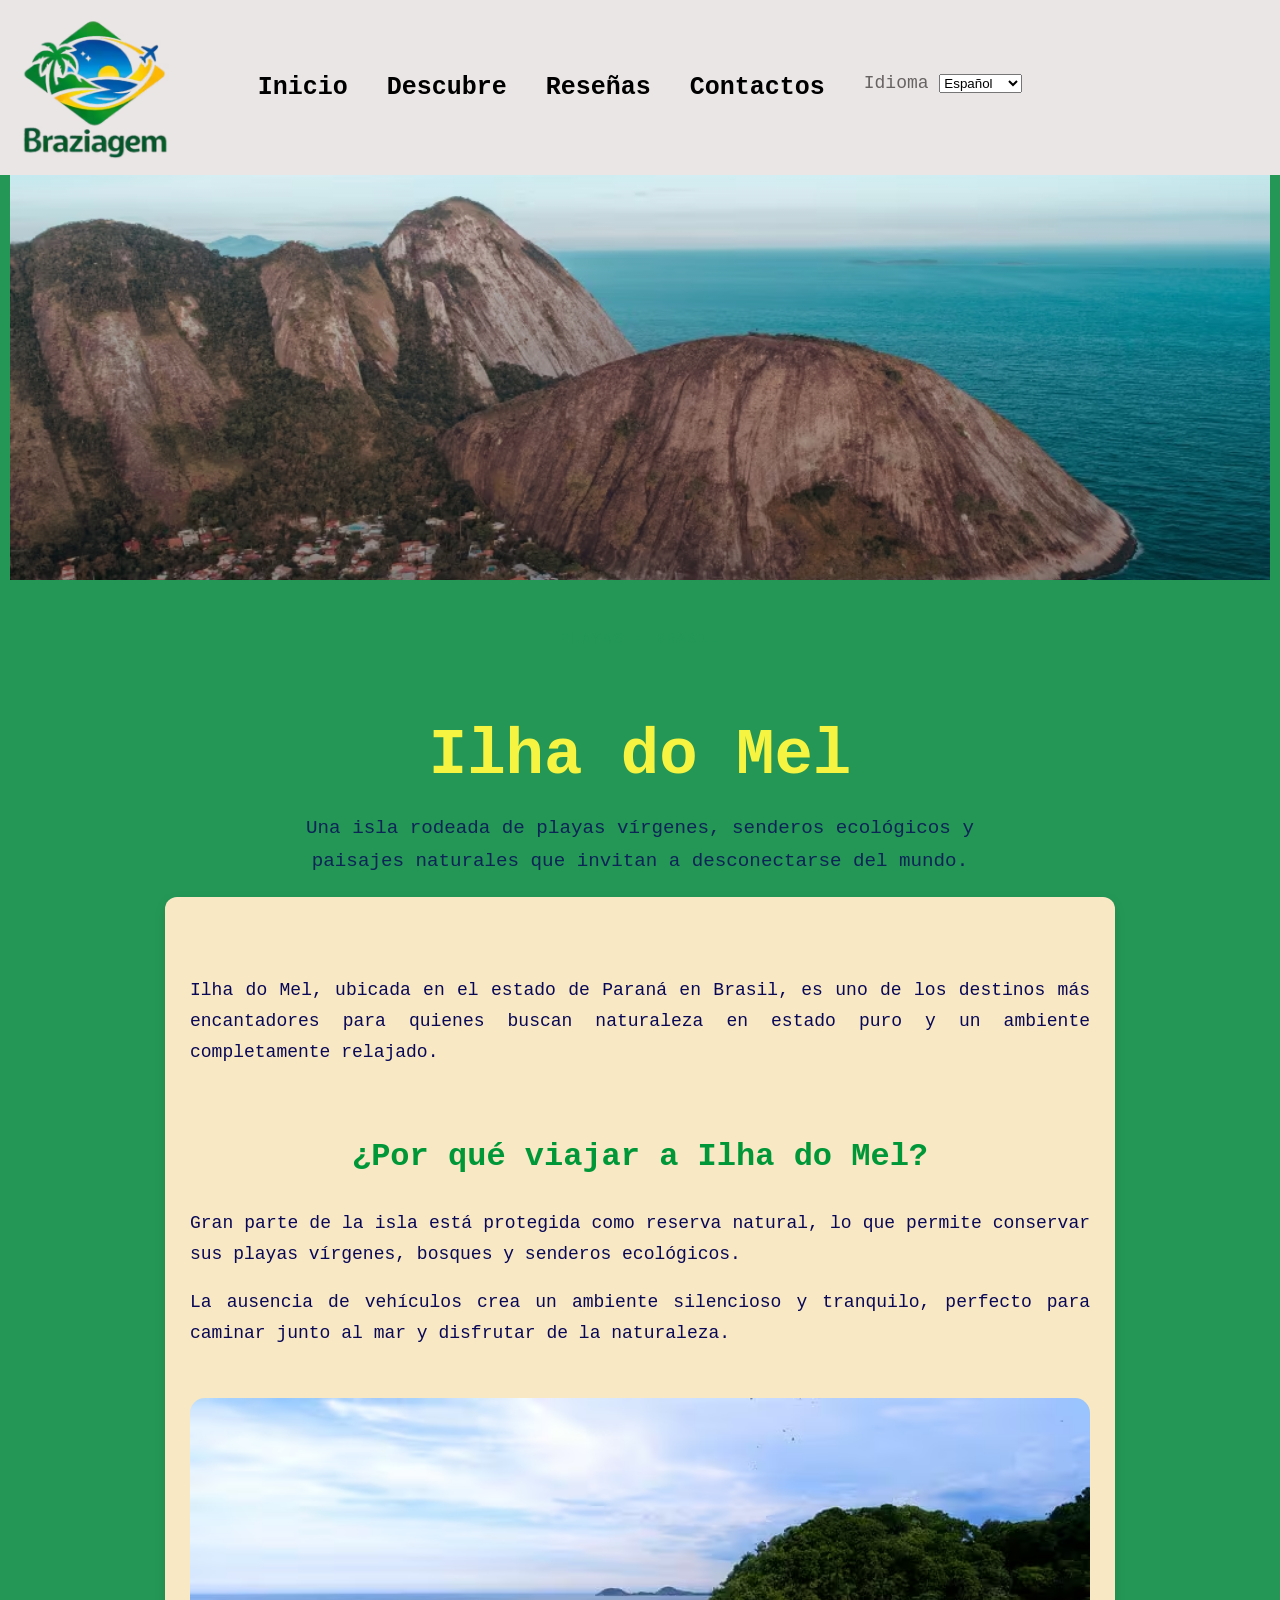
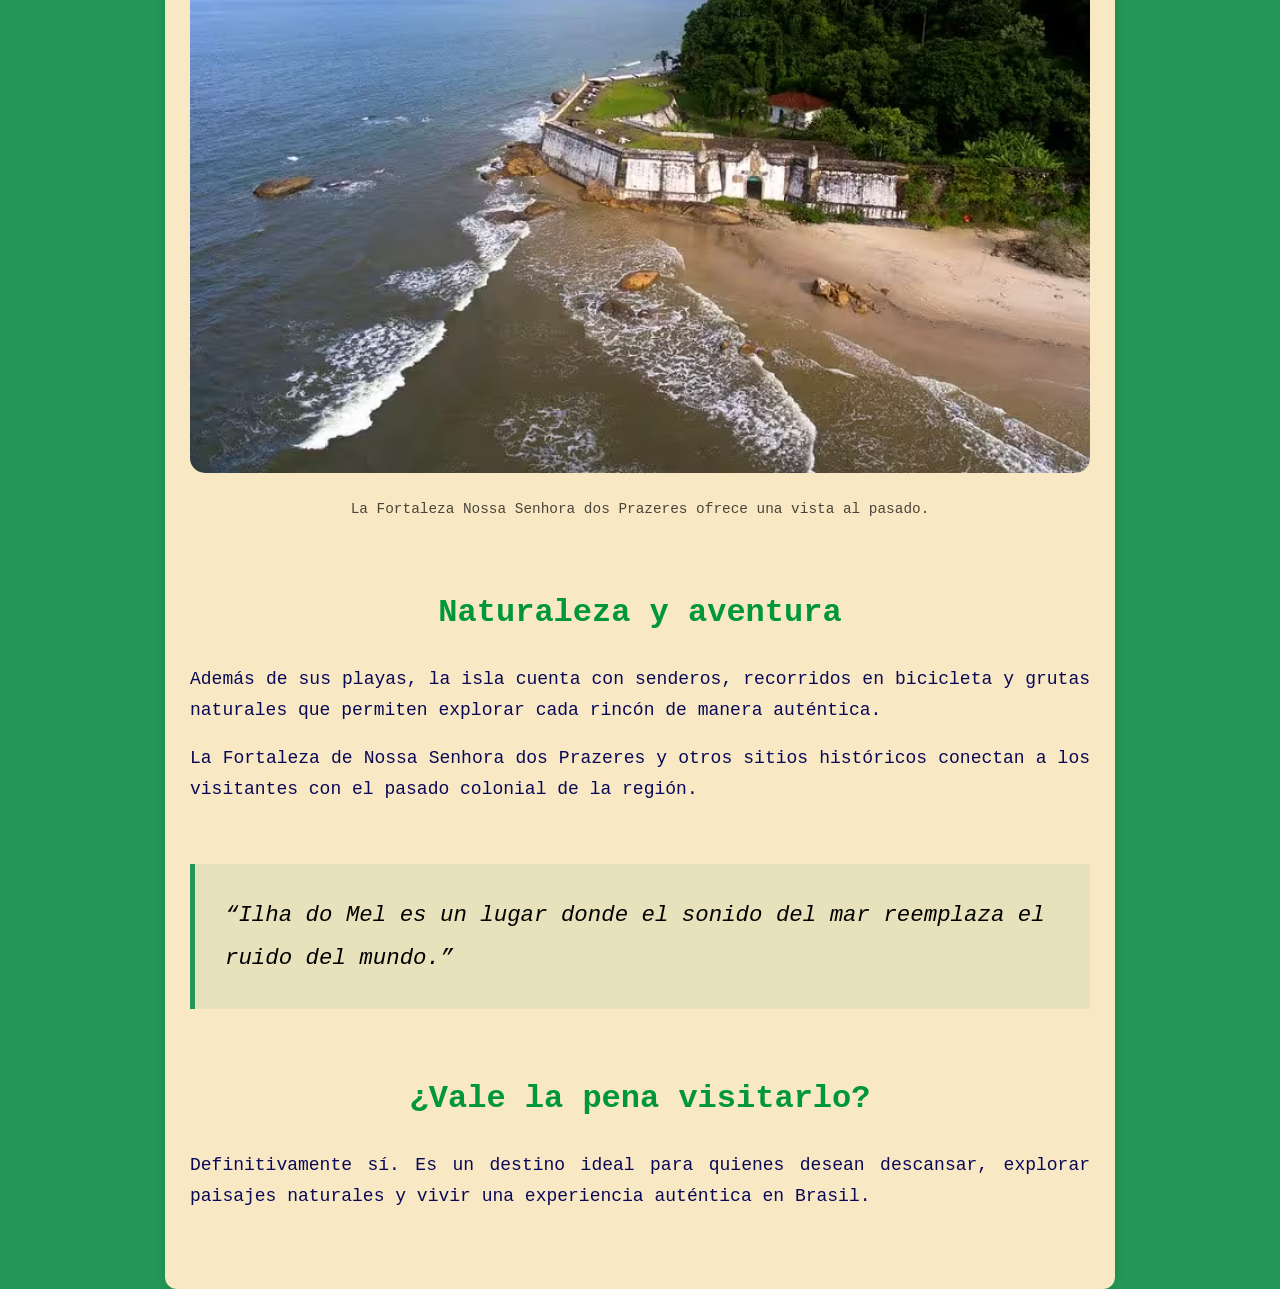
<file: articulo4.html>
<!DOCTYPE html>
<html lang="es">

<head>

    <meta charset="UTF-8">

    <meta name="viewport" content="width=device-width, initial-scale=1.0">

    <title>Braziagem | Ilha do Mel</title>

    <meta name="description" content="Descubre Ilha do Mel, una isla paradisíaca en Brasil llena de playas vírgenes, senderos ecológicos y paisajes inolvidables.">

    <meta name="keywords" content="Brasil, Ilha do Mel, Paraná, turismo, playas, naturaleza">

    <meta name="author" content="Braziagem">

    <link rel="stylesheet" href="css/estilos.css">

    <link rel="icon" href="imagenes/General/logo.avif">

</head>



<body>


<header>

    <div class="logo">

        <a href="index.html">

            <img src="imagenes/General/logo.avif"
            alt="Logo de Braziagem"
            fetchpriority="high">

        </a>

    </div>



    <button class="menu-toggle" id="menu-toggle">
        ☰
    </button>



    <nav id="nav">

        <ul>

            <li>

                <a href="index.html"

                data-es="Inicio"
                data-en="Home"
                data-pt="Início">

                Inicio

                </a>

            </li>



            <li>

                <a href="descubre.html"

                data-es="Descubre"
                data-en="Discover"
                data-pt="Descubra">

                Descubre

                </a>

            </li>



            <li>

                <a href="reseñas.html"

                data-es="Reseñas"
                data-en="Reviews"
                data-pt="Avaliações">

                Reseñas

                </a>

            </li>



            <li>

                <a href="contactos.html"

                data-es="Contactos"
                data-en="Contacts"
                data-pt="Contatos">

                Contactos

                </a>

            </li>



            <li>

                <label for="idioma"

                data-es="Idioma"
                data-en="Language"
                data-pt="Idioma">

                Idioma

                </label>



                <select id="idioma">

                    <option value="es">Español</option>
                    <option value="en">English</option>
                    <option value="pt">Português</option>

                </select>

            </li>

        </ul>

    </nav>

</header>




<main>

    <!-- PORTADA -->

    <section class="hero-articulo">

        <img
        src="imagenes/Articulos/ilha do mel.avif"

        alt="Vista paradisíaca de Ilha do Mel en Brasil"

        class="imagen-principal">

        <div class="overlay-articulo"></div>

    </section>




    <section class="encabezado-articulo">

        <span class="categoria-articulo">
            Playas • Brasil
        </span>



        <h1 class="titulo-principal"

        data-es="Ilha do Mel"
        data-en="Ilha do Mel"
        data-pt="Ilha do Mel">

        Ilha do Mel

        </h1>



        <p class="subtitulo-articulo"

        data-es="Una isla rodeada de playas vírgenes, senderos ecológicos y paisajes naturales que invitan a desconectarse del mundo."

        data-en="An island surrounded by untouched beaches, ecological trails, and natural landscapes that invite visitors to disconnect from the world."

        data-pt="Uma ilha cercada por praias intocadas, trilhas ecológicas e paisagens naturais que convidam ao descanso.">

        Una isla rodeada de playas vírgenes, senderos ecológicos y paisajes naturales que invitan a desconectarse del mundo.

        </p>

    </section>




    <!-- CONTENIDO -->

    <section class="contenedor-articulo">

        <div class="intro-articulo">

            <p

            data-es="Ilha do Mel, ubicada en el estado de Paraná en Brasil, es uno de los destinos más encantadores para quienes buscan naturaleza en estado puro y un ambiente completamente relajado."

            data-en="Ilha do Mel, located in the state of Paraná in Brazil, is one of the most charming destinations for those seeking pure nature and a completely relaxed atmosphere."

            data-pt="Ilha do Mel, localizada no estado do Paraná no Brasil, é um dos destinos mais encantadores para quem busca natureza em estado puro e um ambiente totalmente tranquilo.">

            Ilha do Mel, ubicada en el estado de Paraná en Brasil, es uno de los destinos más encantadores para quienes buscan naturaleza en estado puro y un ambiente completamente relajado.

            </p>

        </div>




        <h2

        data-es="¿Por qué viajar a Ilha do Mel?"
        data-en="Why travel to Ilha do Mel?"
        data-pt="Por que viajar para Ilha do Mel?">

        ¿Por qué viajar a Ilha do Mel?

        </h2>




        <p

        data-es="Gran parte de la isla está protegida como reserva natural, lo que permite conservar sus playas vírgenes, bosques y senderos ecológicos."

        data-en="Much of the island is protected as a natural reserve, preserving its untouched beaches, forests, and ecological trails."

        data-pt="Grande parte da ilha é protegida como reserva natural, preservando praias intocadas, florestas e trilhas ecológicas.">

        Gran parte de la isla está protegida como reserva natural, lo que permite conservar sus playas vírgenes, bosques y senderos ecológicos.

        </p>




        <p

        data-es="La ausencia de vehículos crea un ambiente silencioso y tranquilo, perfecto para caminar junto al mar y disfrutar de la naturaleza."

        data-en="The absence of vehicles creates a peaceful atmosphere, perfect for walking by the sea and enjoying nature."

        data-pt="A ausência de veículos cria um ambiente silencioso e tranquilo, perfeito para caminhar à beira-mar e aproveitar a natureza.">

        La ausencia de vehículos crea un ambiente silencioso y tranquilo, perfecto para caminar junto al mar y disfrutar de la naturaleza.

        </p>




        <figure class="imagen-secundaria">

            <img
            src="imagenes/Articulos/praia-da-fortaleza-ilha-do-mel.avif"

            alt="Vista desde el aire de una fortaleza color blanco en isla do mel"

            class="modal-img">



            <figcaption

            data-es="La Fortaleza Nossa Senhora dos Prazeres ofrece una vista al pasado."

            data-en="The Fortress of Our Lady of Pleasures offers a view of the past."

            data-pt="A Fortaleza Nossa Senhora dos Prazeres oferece uma vista para o passado.">

            La Fortaleza Nossa Senhora dos Prazeres ofrece una vista al pasado.

            </figcaption>

        </figure>




        <h2

        data-es="Naturaleza y aventura"
        data-en="Nature and adventure"
        data-pt="Natureza e aventura">

        Naturaleza y aventura

        </h2>




        <p

        data-es="Además de sus playas, la isla cuenta con senderos, recorridos en bicicleta y grutas naturales que permiten explorar cada rincón de manera auténtica."

        data-en="Besides its beaches, the island offers trails, bicycle routes, and natural caves that allow visitors to explore every corner authentically."

        data-pt="Além das praias, a ilha oferece trilhas, rotas de bicicleta e grutas naturais que permitem explorar cada canto de forma autêntica.">

        Además de sus playas, la isla cuenta con senderos, recorridos en bicicleta y grutas naturales que permiten explorar cada rincón de manera auténtica.

        </p>




        <p

        data-es="La Fortaleza de Nossa Senhora dos Prazeres y otros sitios históricos conectan a los visitantes con el pasado colonial de la región."

        data-en="The Fortaleza de Nossa Senhora dos Prazeres and other historical sites connect visitors with the colonial past of the region."

        data-pt="A Fortaleza de Nossa Senhora dos Prazeres e outros locais históricos conectam os visitantes ao passado colonial da região.">

        La Fortaleza de Nossa Senhora dos Prazeres y otros sitios históricos conectan a los visitantes con el pasado colonial de la región.

        </p>




        <!-- FRASE DESTACADA -->

        <blockquote class="frase-articulo"

        data-es="“Ilha do Mel es un lugar donde el sonido del mar reemplaza el ruido del mundo.”"

        data-en="“Ilha do Mel is a place where the sound of the sea replaces the noise of the world.”"

        data-pt="“Ilha do Mel é um lugar onde o som do mar substitui o barulho do mundo.”">

        “Ilha do Mel es un lugar donde el sonido del mar reemplaza el ruido del mundo.”

        </blockquote>




        <h2

        data-es="¿Vale la pena visitarlo?"
        data-en="Is it worth visiting?"
        data-pt="Vale a pena visitar?">

        ¿Vale la pena visitarlo?

        </h2>




        <p

        data-es="Definitivamente sí. Es un destino ideal para quienes desean descansar, explorar paisajes naturales y vivir una experiencia auténtica en Brasil."

        data-en="Definitely yes. It is an ideal destination for those who want to relax, explore natural landscapes, and enjoy an authentic experience in Brazil."

        data-pt="Definitivamente sim. É um destino ideal para quem deseja descansar, explorar paisagens naturais e viver uma experiência autêntica no Brasil.">

        Definitivamente sí. Es un destino ideal para quienes desean descansar, explorar paisajes naturales y vivir una experiencia auténtica en Brasil.

        </p>

    </section>

</main>




<div class="modal" id="modal">

    <span class="cerrar-modal" id="cerrar-modal">
        [X]
    </span>

    <img class="imagen-modal" id="imagen-modal">

</div>



<script src="java/javascript.js"></script>

</body>
</html>
</file>
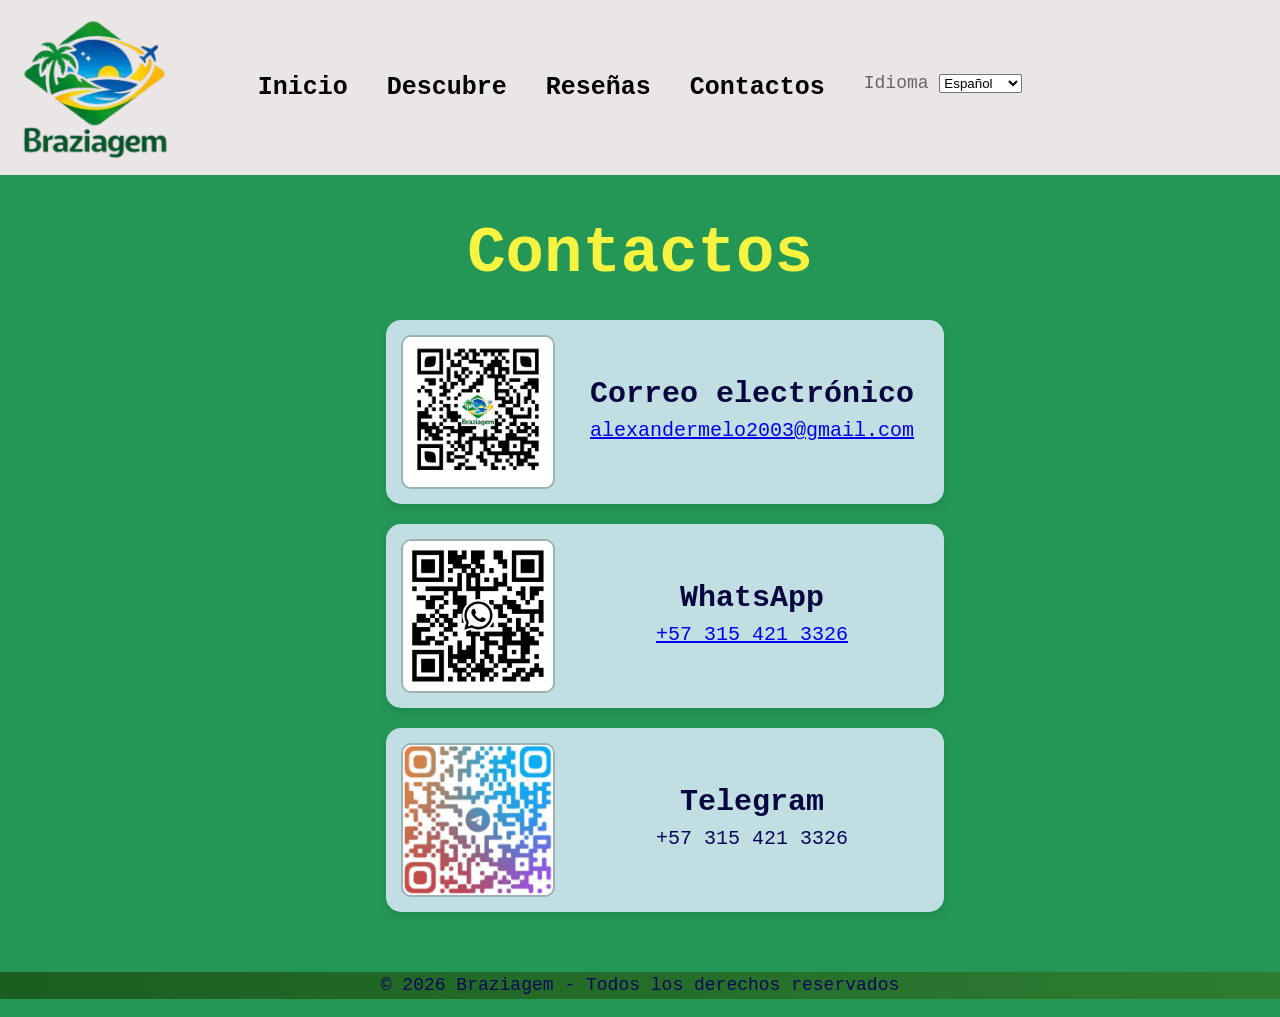
<file: contactos.html>
<!DOCTYPE html>
<html lang="es">

<head>

    <meta charset="UTF-8">

    <meta name="viewport" content="width=device-width, initial-scale=1.0">

    <title>Braziagem | Descubre Brasil auténtico</title>

    <meta name="description"
    content="Explora destinos poco conocidos de Brasil. Naturaleza, cultura y lugares únicos lejos del turismo tradicional.">

    <meta name="keywords"
    content="Brasil, turismo, viajes, destinos, Lençóis Maranhenses, Ilha do Mel">

    <meta name="author" content="Braziagem">

    <link rel="stylesheet" href="css/estilos.css">

    <link rel="icon" href="imagenes/General/logo.avif">

</head>



<body>



<header>

    <div class="logo">

        <a href="index.html">

            <img src="imagenes/General/logo.avif"
            alt="Logo de Braziagem"
            fetchpriority="high">

        </a>

    </div>



    <button class="menu-toggle" id="menu-toggle">
        ☰
    </button>



    <nav id="nav">

        <ul>

            <li>

                <a href="index.html"

                data-es="Inicio"
                data-en="Home"
                data-pt="Início">

                Inicio

                </a>

            </li>



            <li>

                <a href="descubre.html"

                data-es="Descubre"
                data-en="Discover"
                data-pt="Descubra">

                Descubre

                </a>

            </li>



            <li>

                <a href="reseñas.html"

                data-es="Reseñas"
                data-en="Reviews"
                data-pt="Avaliações">

                Reseñas

                </a>

            </li>



            <li>

                <a href="contactos.html"

                data-es="Contactos"
                data-en="Contacts"
                data-pt="Contatos">

                Contactos

                </a>

            </li>



            <li>

                <label for="idioma"

                data-es="Idioma"
                data-en="Language"
                data-pt="Idioma">

                Idioma

                </label>



                <select id="idioma">

                    <option value="es">Español</option>
                    <option value="en">English</option>
                    <option value="pt">Português</option>

                </select>

            </li>

        </ul>

    </nav>

</header>





<main>

    <h1 class="titulo-principal"

    data-es="Contactos"
    data-en="Contacts"
    data-pt="Contatos">

    Contactos

    </h1>





    <div class="contenedor-contactos">

        <section class="contactos">



            <!-- CORREO -->

            <article class="tarjeta-contacto">

                <div class="imagen-tarjeta">

                    <img src="imagenes/contactos/qr_gmail.jpg"
                    loading="lazy"
                    alt="Imagen tipo qr del correo electronico empresarial"
                    class="modal-img">

                </div>



                <div class="texto-contactos">

                    <h3

                    data-es="Correo electrónico"
                    data-en="Email"
                    data-pt="E-mail">

                    Correo electrónico

                    </h3>



                    <p>

                        <a href="mailto:alexandermelo2003@gmail.com"
                        target="_blank">

                        alexandermelo2003@gmail.com

                        </a>

                    </p>

                </div>

            </article>





            <!-- WHATSAPP -->

            <article class="tarjeta-contacto">

                <div class="imagen-tarjeta">

                    <img src="imagenes/contactos/qr_whatsapp.jpg"
                    loading="lazy"
                    alt="Imagen tipo qr del número de whatsapp"
                    class="modal-img">

                </div>



                <div class="texto-contactos">

                    <h3

                    data-es="WhatsApp"
                    data-en="WhatsApp"
                    data-pt="WhatsApp">

                    WhatsApp

                    </h3>



                    <p>

                        <a href="https://wa.me/573154213326"
                        target="_blank">

                        +57 315 421 3326

                        </a>

                    </p>

                </div>

            </article>





            <!-- TELEGRAM -->

            <article class="tarjeta-contacto">

                <div class="imagen-tarjeta">

                    <img src="imagenes/contactos/qr_telegram.jpg"
                    loading="lazy"
                    alt="Imagen tipo qr del número de telegram"
                    class="modal-img">

                </div>



                <div class="texto-contactos">

                    <h3

                    data-es="Telegram"
                    data-en="Telegram"
                    data-pt="Telegram">

                    Telegram

                    </h3>



                    <p>

                        +57 315 421 3326

                    </p>

                </div>

            </article>



        </section>

    </div>

</main>





<footer>

    <div class="footer-bottom">

        <p

        data-es="© 2026 Braziagem - Todos los derechos reservados"
        data-en="© 2026 Braziagem - All rights reserved"
        data-pt="© 2026 Braziagem - Todos os direitos reservados">

        © 2026 Braziagem - Todos los derechos reservados

        </p>

    </div>

</footer>





<div class="modal" id="modal">

    <span class="cerrar-modal" id="cerrar-modal">
        [X]
    </span>

    <img class="imagen-modal" id="imagen-modal">

</div>





<script src="java/javascript.js"></script>



</body>

</html>
</file>
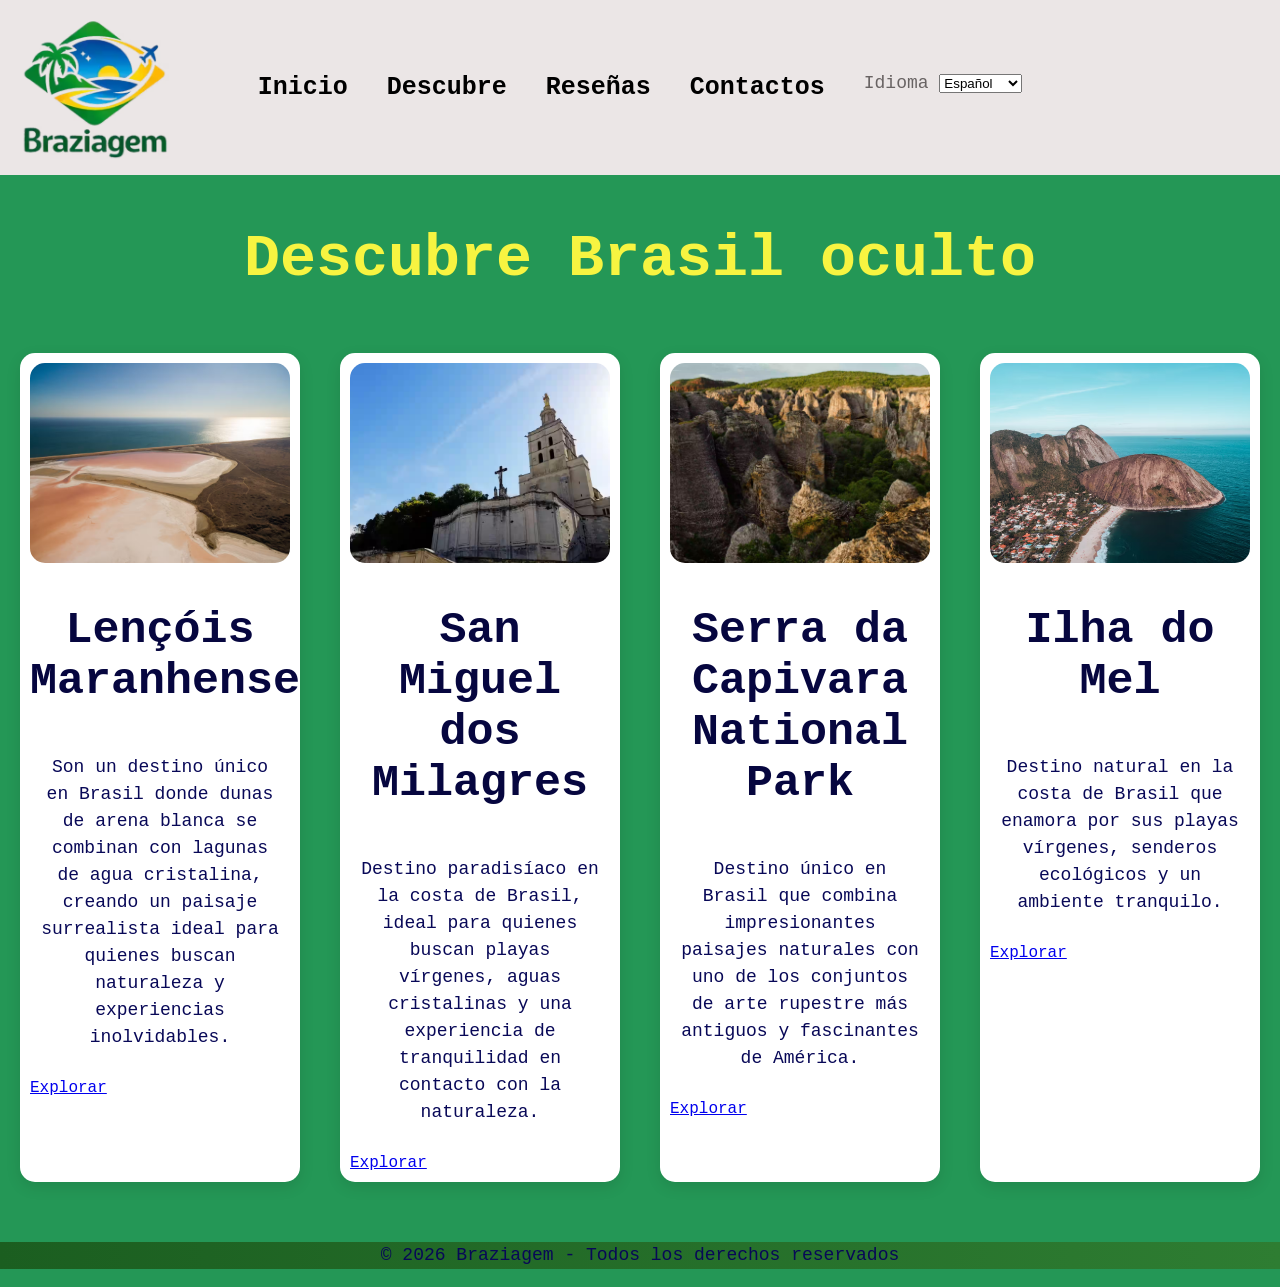
<file: descubre.html>
<!DOCTYPE html>
<html lang="es">

<head>

    <meta charset="UTF-8">

    <meta name="viewport" content="width=device-width, initial-scale=1.0">

    <title>Braziagem | Descubre Brasil auténtico</title>

    <meta name="description" content="Explora destinos poco conocidos de Brasil. Naturaleza, cultura y lugares únicos lejos del turismo tradicional.">

    <meta name="keywords" content="Brasil, turismo, viajes, destinos, Lençóis Maranhenses, Ilha do Mel">

    <meta name="author" content="Braziagem">

    <link rel="stylesheet" href="css/estilos.css">

    <link rel="icon" href="imagenes/General/logo.avif">

</head>



<body>


<header>

    <div class="logo">

        <a href="index.html">

            <img src="imagenes/General/logo.avif"
            alt="Logo de Braziagem"
            fetchpriority="high">

        </a>

    </div>



    <button class="menu-toggle" id="menu-toggle">
        ☰
    </button>



    <nav id="nav">

        <ul>

            <li>

                <a href="index.html"

                data-es="Inicio"
                data-en="Home"
                data-pt="Início">

                Inicio

                </a>

            </li>



            <li>

                <a href="descubre.html"

                data-es="Descubre"
                data-en="Discover"
                data-pt="Descubra">

                Descubre

                </a>

            </li>



            <li>

                <a href="reseñas.html"

                data-es="Reseñas"
                data-en="Reviews"
                data-pt="Avaliações">

                Reseñas

                </a>

            </li>



            <li>

                <a href="contactos.html"

                data-es="Contactos"
                data-en="Contacts"
                data-pt="Contatos">

                Contactos

                </a>

            </li>



            <li>

                <label for="idioma"

                data-es="Idioma"
                data-en="Language"
                data-pt="Idioma">

                Idioma

                </label>



                <select id="idioma">

                    <option value="es">Español</option>
                    <option value="en">English</option>
                    <option value="pt">Português</option>

                </select>

            </li>

        </ul>

    </nav>

</header>





<main>


    <section class="descubre">

        <h1

        data-es="Descubre Brasil oculto"
        data-en="Discover hidden Brazil"
        data-pt="Descubra o Brasil oculto">

        Descubre Brasil oculto

        </h1>





        <div class="grid-descubre">



            <!-- TARJETA 1 -->

            <article class="card-descubre">

                <img src="imagenes/Articulos/Lensois marañenses.avif"
                loading="lazy"

                alt="Foto de las dunas de arena blanca del Parque Nacional dos Lençóis Maranhenses"

                class="modal-img">



                <h2>Lençóis Maranhenses</h2>



                <p

                data-es="Son un destino único en Brasil donde dunas de arena blanca se combinan con lagunas de agua cristalina, creando un paisaje surrealista ideal para quienes buscan naturaleza y experiencias inolvidables."

                data-en="They are a unique destination in Brazil where white sand dunes combine with crystal-clear lagoons, creating a surreal landscape perfect for those seeking nature and unforgettable experiences."

                data-pt="São um destino único no Brasil onde dunas de areia branca se combinam com lagoas de água cristalina, criando uma paisagem surreal ideal para quem busca natureza e experiências inesquecíveis.">

                Son un destino único en Brasil donde dunas de arena blanca se combinan con lagunas de agua cristalina, creando un paisaje surrealista ideal para quienes buscan naturaleza y experiencias inolvidables.

                </p>



                <a href="articulo1.html"

                data-es="Explorar"
                data-en="Explore"
                data-pt="Explorar">

                Explorar

                </a>

            </article>





            <!-- TARJETA 2 -->

            <article class="card-descubre">

                <img src="imagenes/Articulos/San miguel de los milagros.avif"
                loading="lazy"

                alt="Iglesia en San Miguel de los Milagres"

                class="modal-img">



                <h2>San Miguel dos Milagres</h2>



                <p

                data-es="Destino paradisíaco en la costa de Brasil, ideal para quienes buscan playas vírgenes, aguas cristalinas y una experiencia de tranquilidad en contacto con la naturaleza."

                data-en="A paradise destination on the Brazilian coast, ideal for those seeking untouched beaches, crystal-clear waters, and a peaceful experience connected with nature."

                data-pt="Destino paradisíaco na costa do Brasil, ideal para quem busca praias intocadas, águas cristalinas e uma experiência tranquila em contato com a natureza.">

                Destino paradisíaco en la costa de Brasil, ideal para quienes buscan playas vírgenes, aguas cristalinas y una experiencia de tranquilidad en contacto con la naturaleza.
                </p>



                <a href="articulo2.html"

                data-es="Explorar"
                data-en="Explore"
                data-pt="Explorar">

                Explorar

                </a>

            </article>





            <!-- TARJETA 3 -->

            <article class="card-descubre">

                <img src="imagenes/Articulos/Sierra de la capibara.avif"
                loading="lazy"

                alt="Formaciones rocosas en Serra da Capivara"

                class="modal-img">



                <h2>Serra da Capivara National Park</h2>



                <p

                data-es="Destino único en Brasil que combina impresionantes paisajes naturales con uno de los conjuntos de arte rupestre más antiguos y fascinantes de América."

                data-en="A unique destination in Brazil that combines breathtaking natural landscapes with one of the oldest and most fascinating collections of rock art in America."

                data-pt="Destino único no Brasil que combina paisagens naturais impressionantes com um dos conjuntos de arte rupestre mais antigos e fascinantes da América.">

                Destino único en Brasil que combina impresionantes paisajes naturales con uno de los conjuntos de arte rupestre más antiguos y fascinantes de América.

                </p>



                <a href="articulo3.html"

                data-es="Explorar"
                data-en="Explore"
                data-pt="Explorar">

                Explorar

                </a>

            </article>





            <!-- TARJETA 4 -->

            <article class="card-descubre">

                <img src="imagenes/Articulos/ilha do mel.avif"
                loading="lazy"

                alt="Vista aérea de la costa de Ilha do Mel"

                class="modal-img">



                <h2>Ilha do Mel</h2>



                <p

                data-es="Destino natural en la costa de Brasil que enamora por sus playas vírgenes, senderos ecológicos y un ambiente tranquilo."

                data-en="A natural destination on the Brazilian coast that captivates visitors with its untouched beaches, ecological trails, and peaceful atmosphere."

                data-pt="Destino natural na costa do Brasil que encanta por suas praias intocadas, trilhas ecológicas e ambiente tranquilo.">

                Destino natural en la costa de Brasil que enamora por sus playas vírgenes, senderos ecológicos y un ambiente tranquilo.

                </p>



                <a href="articulo4.html"

                data-es="Explorar"
                data-en="Explore"
                data-pt="Explorar">

                Explorar

                </a>

            </article>



        </div>

    </section>

</main>





<footer>

    <div class="footer-bottom">

        <p

        data-es="© 2026 Braziagem - Todos los derechos reservados"
        data-en="© 2026 Braziagem - All rights reserved"
        data-pt="© 2026 Braziagem - Todos os direitos reservados">

        © 2026 Braziagem - Todos los derechos reservados

        </p>

    </div>

</footer>





<div class="modal" id="modal">

    <span class="cerrar-modal" id="cerrar-modal">
        [X]
    </span>

    <img class="imagen-modal" id="imagen-modal">

</div>



<script src="java/javascript.js"></script>

</body>

</html>
</file>
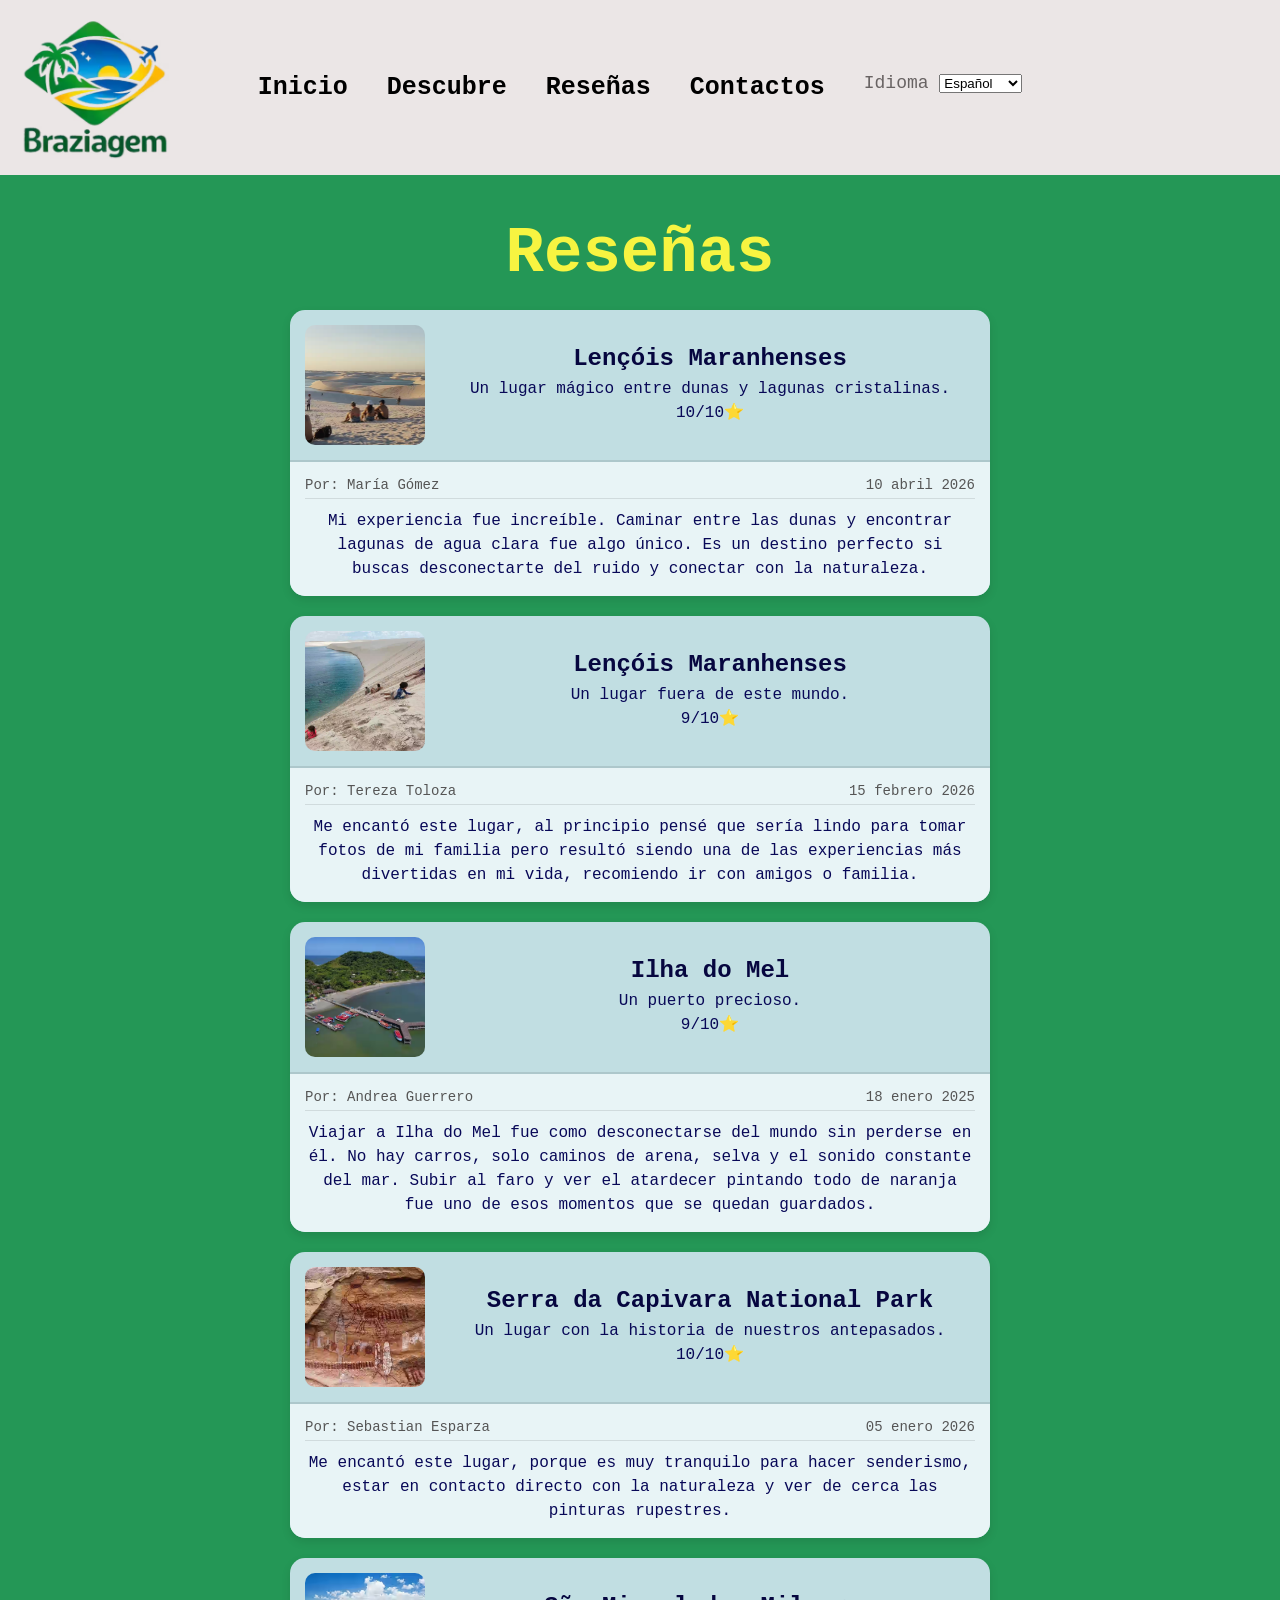
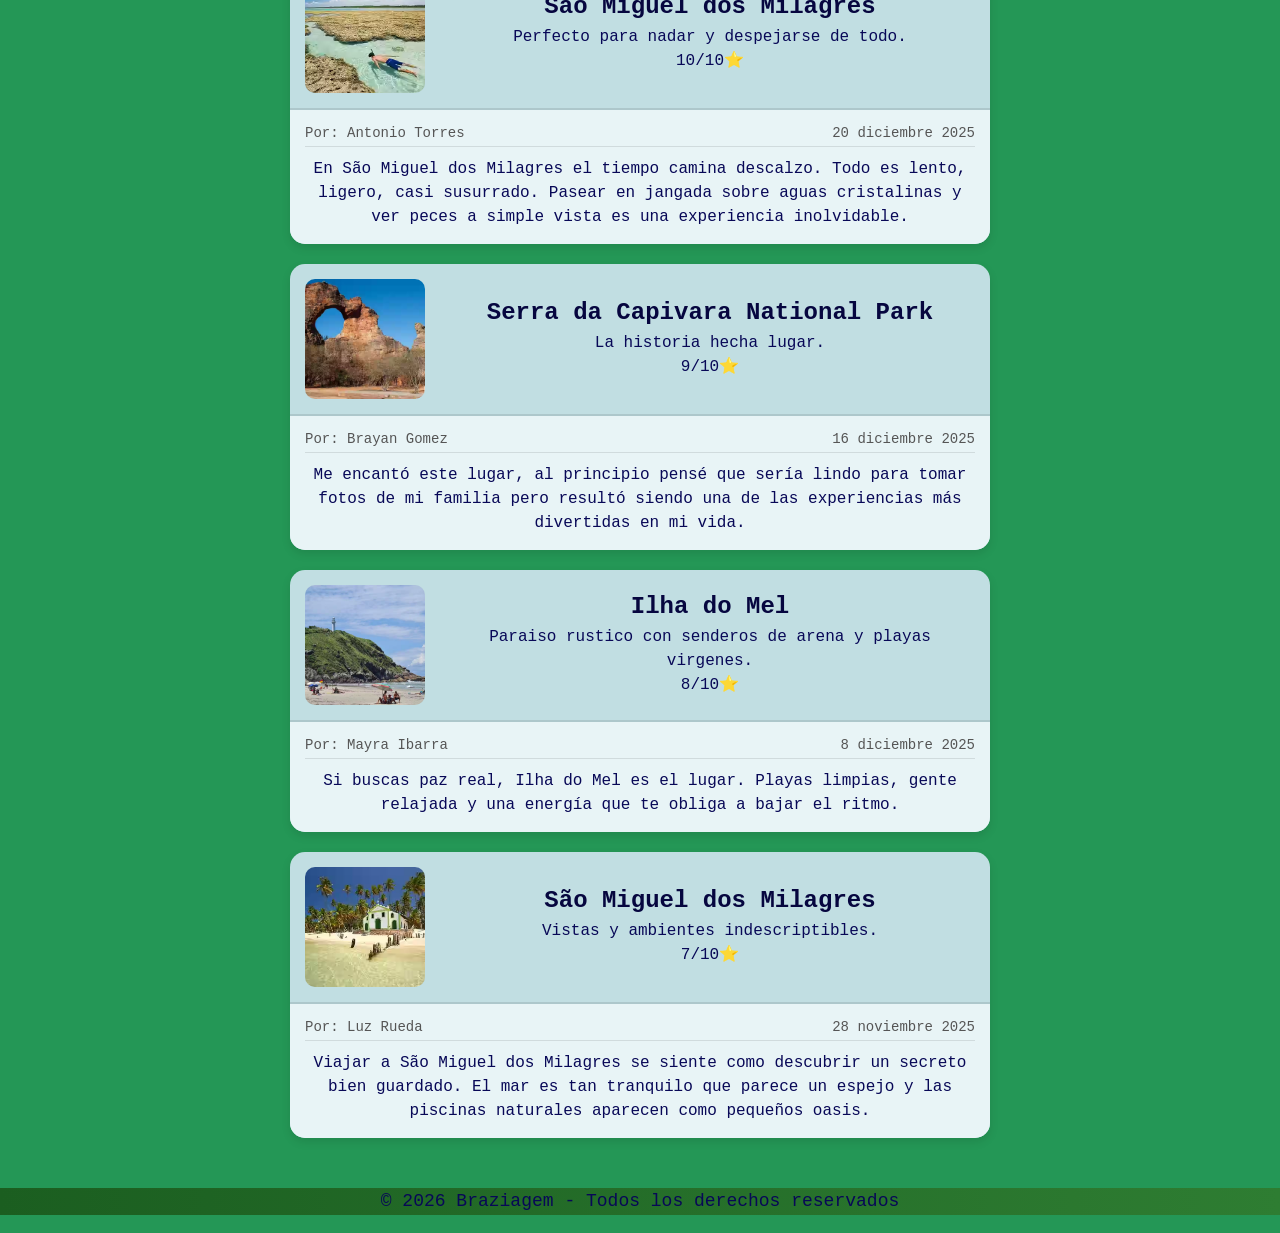
<file: reseñas.html>
<!DOCTYPE html>
<html lang="es">

<head>

    <meta charset="UTF-8">

    <meta name="viewport" content="width=device-width, initial-scale=1.0">

    <title>Braziagem | Descubre Brasil auténtico</title>

    <meta name="description"
    content="Explora destinos poco conocidos de Brasil. Naturaleza, cultura y lugares únicos lejos del turismo tradicional.">

    <meta name="keywords"
    content="Brasil, turismo, viajes, destinos, Lençóis Maranhenses, Ilha do Mel">

    <meta name="author" content="Braziagem">

    <link rel="stylesheet" href="css/estilos.css">

    <link rel="icon" href="imagenes/General/logo.avif">

</head>



<body>


<header>

    <div class="logo">

        <a href="index.html">

            <img src="imagenes/General/logo.avif"
            alt="Logo de Braziagem"
            fetchpriority="high">

        </a>

    </div>



    <button class="menu-toggle" id="menu-toggle">
        ☰
    </button>



    <nav id="nav">

        <ul>

            <li>

                <a href="index.html"

                data-es="Inicio"
                data-en="Home"
                data-pt="Início">

                Inicio

                </a>

            </li>



            <li>

                <a href="descubre.html"

                data-es="Descubre"
                data-en="Discover"
                data-pt="Descubra">

                Descubre

                </a>

            </li>



            <li>

                <a href="reseñas.html"

                data-es="Reseñas"
                data-en="Reviews"
                data-pt="Avaliações">

                Reseñas

                </a>

            </li>



            <li>

                <a href="contactos.html"

                data-es="Contactos"
                data-en="Contacts"
                data-pt="Contatos">

                Contactos

                </a>

            </li>



            <li>

                <label for="idioma"

                data-es="Idioma"
                data-en="Language"
                data-pt="Idioma">

                Idioma

                </label>



                <select id="idioma">

                    <option value="es">Español</option>
                    <option value="en">English</option>
                    <option value="pt">Português</option>

                </select>

            </li>

        </ul>

    </nav>

</header>





<main>

    <h1 class="titulo-principal"

    data-es="Reseñas"
    data-en="Reviews"
    data-pt="Avaliações">

    Reseñas

    </h1>



    <h2 class="oculto"

    data-es="Opiniones de viajeros"
    data-en="Traveler reviews"
    data-pt="Opiniões de viajantes">

    Opiniones de viajeros

    </h2>



    <section class="contenedor">



        <!-- RESEÑA 1 -->

        <article class="tarjeta-reseña">

            <div class="reseña-header">

                <div class="reseña-imagen">

                    <img src="imagenes/Reseñas/lensois1.avif"
                    loading="lazy"
                    alt="Familia sentada en la arena mirando el atardecer."
                    class="modal-img">

                </div>



                <div class="reseña-info">

                    <h3>Lençóis Maranhenses</h3>

                    <p

                    data-es="Un lugar mágico entre dunas y lagunas cristalinas."
                    data-en="A magical place between dunes and crystal-clear lagoons."
                    data-pt="Um lugar mágico entre dunas e lagoas cristalinas.">

                    Un lugar mágico entre dunas y lagunas cristalinas.

                    </p>

                    <p>10/10⭐</p>

                </div>

            </div>



            <div class="reseña-cuerpo">

                <div class="reseña-meta">

                    <span class="autor"

                    data-es="Por: María Gómez"
                    data-en="By: María Gómez"
                    data-pt="Por: María Gómez">

                    Por: María Gómez

                    </span>



                    <span class="fecha"

                    data-es="10 abril 2026"
                    data-en="April 10, 2026"
                    data-pt="10 abril 2026">

                    10 abril 2026

                    </span>

                </div>



                <p

                data-es="Mi experiencia fue increíble. Caminar entre las dunas y encontrar lagunas de agua clara fue algo único. Es un destino perfecto si buscas desconectarte del ruido y conectar con la naturaleza."

                data-en="My experience was incredible. Walking among the dunes and discovering crystal-clear lagoons was something unique. It is a perfect destination if you want to disconnect from the noise and reconnect with nature."

                data-pt="Minha experiência foi incrível. Caminhar entre as dunas e encontrar lagoas de água cristalina foi algo único. É um destino perfeito para quem busca se desconectar do barulho e se conectar com a natureza.">

                Mi experiencia fue increíble. Caminar entre las dunas y encontrar lagunas de agua clara fue algo único. Es un destino perfecto si buscas desconectarte del ruido y conectar con la naturaleza.

                </p>

            </div>

        </article>





        <!-- RESEÑA 2 -->

        <article class="tarjeta-reseña">

            <div class="reseña-header">

                <div class="reseña-imagen">

                    <img src="imagenes/Reseñas/lensois2.avif"
                    loading="lazy"
                    alt="Niños deslizandose por una duna de arena hacia una laguna."
                    class="modal-img">

                </div>



                <div class="reseña-info">

                    <h3>Lençóis Maranhenses</h3>

                    <p

                    data-es="Un lugar fuera de este mundo."
                    data-en="A place out of this world."
                    data-pt="Um lugar fora deste mundo.">

                    Un lugar fuera de este mundo.

                    </p>

                    <p>9/10⭐</p>

                </div>

            </div>



            <div class="reseña-cuerpo">

                <div class="reseña-meta">

                    <span class="autor">Por: Tereza Toloza</span>

                    <span class="fecha"

                    data-es="15 febrero 2026"
                    data-en="February 15, 2026"
                    data-pt="15 fevereiro 2026">

                    15 febrero 2026

                    </span>

                </div>



                <p

                data-es="Me encantó este lugar, al principio pensé que sería lindo para tomar fotos de mi familia pero resultó siendo una de las experiencias más divertidas en mi vida, recomiendo ir con amigos o familia."

                data-en="I loved this place. At first I thought it would be nice for family photos, but it turned out to be one of the most fun experiences of my life. I recommend going with friends or family."

                data-pt="Adorei este lugar. No começo pensei que seria bonito para tirar fotos da minha família, mas acabou sendo uma das experiências mais divertidas da minha vida. Recomendo ir com amigos ou família.">

                Me encantó este lugar, al principio pensé que sería lindo para tomar fotos de mi familia pero resultó siendo una de las experiencias más divertidas en mi vida, recomiendo ir con amigos o familia.

                </p>

            </div>

        </article>





        <!-- RESEÑA 3 -->

        <article class="tarjeta-reseña">

            <div class="reseña-header">

                <div class="reseña-imagen">

                    <img src="imagenes/Reseñas/ilha1.avif"
                    loading="lazy"
                    alt="Puerto de Ilha do Mel visto desde el aire."
                    class="modal-img">

                </div>



                <div class="reseña-info">

                    <h3>Ilha do Mel</h3>

                    <p

                    data-es="Un puerto precioso."
                    data-en="A beautiful harbor."
                    data-pt="Um porto maravilhoso.">

                    Un puerto precioso.

                    </p>

                    <p>9/10⭐</p>

                </div>

            </div>



            <div class="reseña-cuerpo">

                <div class="reseña-meta">

                    <span class="autor">Por: Andrea Guerrero</span>

                    <span class="fecha"

                    data-es="18 enero 2025"
                    data-en="January 18, 2025"
                    data-pt="18 janeiro 2025">

                    18 enero 2025

                    </span>

                </div>



                <p

                data-es="Viajar a Ilha do Mel fue como desconectarse del mundo sin perderse en él. No hay carros, solo caminos de arena, selva y el sonido constante del mar. Subir al faro y ver el atardecer pintando todo de naranja fue uno de esos momentos que se quedan guardados."

                data-en="Traveling to Ilha do Mel felt like disconnecting from the world without getting lost in it. There are no cars, only sandy paths, jungle, and the constant sound of the sea. Climbing to the lighthouse and watching the sunset paint everything orange was unforgettable."

                data-pt="Viajar para Ilha do Mel foi como se desconectar do mundo sem se perder nele. Não há carros, apenas caminhos de areia, floresta e o som constante do mar. Subir até o farol e ver o pôr do sol pintando tudo de laranja foi inesquecível.">

                Viajar a Ilha do Mel fue como desconectarse del mundo sin perderse en él. No hay carros, solo caminos de arena, selva y el sonido constante del mar. Subir al faro y ver el atardecer pintando todo de naranja fue uno de esos momentos que se quedan guardados.

                </p>

            </div>

        </article>





        <!-- RESEÑA 4 -->

        <article class="tarjeta-reseña">

            <div class="reseña-header">

                <div class="reseña-imagen">

                    <img src="imagenes/Reseñas/serra1.avif"
                    loading="lazy"
                    alt="Pinturas rupestres en la pared de una cueva."
                    class="modal-img">

                </div>



                <div class="reseña-info">

                    <h3>Serra da Capivara National Park</h3>

                    <p

                    data-es="Un lugar con la historia de nuestros antepasados."
                    data-en="A place with the history of our ancestors."
                    data-pt="Um lugar com a história dos nossos antepassados.">

                    Un lugar con la historia de nuestros antepasados.

                    </p>

                    <p>10/10⭐</p>

                </div>

            </div>



            <div class="reseña-cuerpo">

                <div class="reseña-meta">

                    <span class="autor">Por: Sebastian Esparza</span>

                    <span class="fecha"

                    data-es="05 enero 2026"
                    data-en="January 05, 2026"
                    data-pt="05 janeiro 2026">

                    05 enero 2026

                    </span>

                </div>



                <p

                data-es="Me encantó este lugar, porque es muy tranquilo para hacer senderismo, estar en contacto directo con la naturaleza y ver de cerca las pinturas rupestres."

                data-en="I loved this place because it is very peaceful for hiking, being in direct contact with nature, and seeing the cave paintings up close."

                data-pt="Adorei este lugar porque é muito tranquilo para fazer trilhas, estar em contato direto com a natureza e ver de perto as pinturas rupestres.">

                Me encantó este lugar, porque es muy tranquilo para hacer senderismo, estar en contacto directo con la naturaleza y ver de cerca las pinturas rupestres.

                </p>

            </div>

        </article>





        <!-- RESEÑA 5 -->

        <article class="tarjeta-reseña">

            <div class="reseña-header">

                <div class="reseña-imagen">

                    <img src="imagenes/Reseñas/saomiguel1.avif"
                    loading="lazy"
                    alt="Hombre nadando en aguas cristalinas."
                    class="modal-img">

                </div>



                <div class="reseña-info">

                    <h3>São Miguel dos Milagres</h3>

                    <p

                    data-es="Perfecto para nadar y despejarse de todo."
                    data-en="Perfect for swimming and clearing your mind."
                    data-pt="Perfeito para nadar e relaxar.">

                    Perfecto para nadar y despejarse de todo.

                    </p>

                    <p>10/10⭐</p>

                </div>

            </div>



            <div class="reseña-cuerpo">

                <div class="reseña-meta">

                    <span class="autor">Por: Antonio Torres</span>

                    <span class="fecha"

                    data-es="20 diciembre 2025"
                    data-en="December 20, 2025"
                    data-pt="20 dezembro 2025">

                    20 diciembre 2025

                    </span>

                </div>



                <p

                data-es="En São Miguel dos Milagres el tiempo camina descalzo. Todo es lento, ligero, casi susurrado. Pasear en jangada sobre aguas cristalinas y ver peces a simple vista es una experiencia inolvidable."

                data-en="In São Miguel dos Milagres, time walks barefoot. Everything feels slow, light, and almost whispered. Sailing on a jangada through crystal-clear waters and seeing fish with the naked eye is unforgettable."

                data-pt="Em São Miguel dos Milagres o tempo anda descalço. Tudo é lento, leve e quase sussurrado. Passear de jangada sobre águas cristalinas e ver peixes a olho nu é inesquecível.">

                En São Miguel dos Milagres el tiempo camina descalzo. Todo es lento, ligero, casi susurrado. Pasear en jangada sobre aguas cristalinas y ver peces a simple vista es una experiencia inolvidable.

                </p>

            </div>

        </article>





        <!-- RESEÑA 6 -->

        <article class="tarjeta-reseña">

            <div class="reseña-header">

                <div class="reseña-imagen">

                    <img src="imagenes/Reseñas/serra2.avif"
                    loading="lazy"
                    alt="Formación rocosa con agujero en el centro."
                    class="modal-img">

                </div>



                <div class="reseña-info">

                    <h3>Serra da Capivara National Park</h3>

                    <p

                    data-es="La historia hecha lugar."
                    data-en="History turned into a place."
                    data-pt="A história transformada em lugar.">

                    La historia hecha lugar.

                    </p>

                    <p>9/10⭐</p>

                </div>

            </div>



            <div class="reseña-cuerpo">

                <div class="reseña-meta">

                    <span class="autor">Por: Brayan Gomez</span>

                    <span class="fecha"

                    data-es="16 diciembre 2025"
                    data-en="December 16, 2025"
                    data-pt="16 dezembro 2025">

                    16 diciembre 2025

                    </span>

                </div>



                <p

                data-es="Me encantó este lugar, al principio pensé que sería lindo para tomar fotos de mi familia pero resultó siendo una de las experiencias más divertidas en mi vida."

                data-en="I loved this place. At first I thought it would be nice for family photos, but it turned out to be one of the most fun experiences of my life."

                data-pt="Adorei este lugar. No começo pensei que seria bonito para tirar fotos da minha família, mas acabou sendo uma das experiências mais divertidas da minha vida.">

                Me encantó este lugar, al principio pensé que sería lindo para tomar fotos de mi familia pero resultó siendo una de las experiencias más divertidas en mi vida.

                </p>

            </div>

        </article>





        <!-- RESEÑA 7 -->

        <article class="tarjeta-reseña">

            <div class="reseña-header">

                <div class="reseña-imagen">

                    <img src="imagenes/Reseñas/ilha2.avif"
                    loading="lazy"
                    alt="Personas disfrutando en la playa."
                    class="modal-img">

                </div>



                <div class="reseña-info">

                    <h3>Ilha do Mel</h3>

                    <p

                    data-es="Paraiso rustico con senderos de arena y playas virgenes."
                    data-en="Rustic paradise with sandy trails and untouched beaches."
                    data-pt="Paraíso rústico com trilhas de areia e praias intocadas.">

                    Paraiso rustico con senderos de arena y playas virgenes.

                    </p>

                    <p>8/10⭐</p>

                </div>

            </div>



            <div class="reseña-cuerpo">

                <div class="reseña-meta">

                    <span class="autor">Por: Mayra Ibarra</span>

                    <span class="fecha"

                    data-es="8 diciembre 2025"
                    data-en="December 8, 2025"
                    data-pt="8 dezembro 2025">

                    8 diciembre 2025

                    </span>

                </div>



                <p

                data-es="Si buscas paz real, Ilha do Mel es el lugar. Playas limpias, gente relajada y una energía que te obliga a bajar el ritmo."

                data-en="If you are looking for real peace, Ilha do Mel is the place. Clean beaches, relaxed people, and an energy that forces you to slow down."

                data-pt="Se você busca paz verdadeira, Ilha do Mel é o lugar. Praias limpas, pessoas tranquilas e uma energia que faz você desacelerar.">

                Si buscas paz real, Ilha do Mel es el lugar. Playas limpias, gente relajada y una energía que te obliga a bajar el ritmo.

                </p>

            </div>

        </article>





        <!-- RESEÑA 8 -->

        <article class="tarjeta-reseña">

            <div class="reseña-header">

                <div class="reseña-imagen">

                    <img src="imagenes/Reseñas/saomiguel2.avif"
                    loading="lazy"
                    alt="Foto de una iglesia verde con blanco en la playa."
                    class="modal-img">

                </div>



                <div class="reseña-info">

                    <h3>São Miguel dos Milagres</h3>

                    <p

                    data-es="Vistas y ambientes indescriptibles."
                    data-en="Indescribable views and atmosphere."
                    data-pt="Vistas e ambientes indescritíveis.">

                    Vistas y ambientes indescriptibles.

                    </p>

                    <p>7/10⭐</p>

                </div>

            </div>



            <div class="reseña-cuerpo">

                <div class="reseña-meta">

                    <span class="autor">Por: Luz Rueda</span>

                    <span class="fecha"

                    data-es="28 noviembre 2025"
                    data-en="November 28, 2025"
                    data-pt="28 novembro 2025">

                    28 noviembre 2025

                    </span>

                </div>



                <p

                data-es="Viajar a São Miguel dos Milagres se siente como descubrir un secreto bien guardado. El mar es tan tranquilo que parece un espejo y las piscinas naturales aparecen como pequeños oasis."

                data-en="Traveling to São Miguel dos Milagres feels like discovering a well-kept secret. The sea is so calm that it looks like a mirror and the natural pools appear like little oases."

                data-pt="Viajar para São Miguel dos Milagres é como descobrir um segredo bem guardado. O mar é tão tranquilo que parece um espelho e as piscinas naturais surgem como pequenos oásis.">

                Viajar a São Miguel dos Milagres se siente como descubrir un secreto bien guardado. El mar es tan tranquilo que parece un espejo y las piscinas naturales aparecen como pequeños oasis.

                </p>

            </div>

        </article>



    </section>

</main>





<footer>

    <div class="footer-bottom">

        <p

        data-es="© 2026 Braziagem - Todos los derechos reservados"
        data-en="© 2026 Braziagem - All rights reserved"
        data-pt="© 2026 Braziagem - Todos os direitos reservados">

        © 2026 Braziagem - Todos los derechos reservados

        </p>

    </div>

</footer>





<div class="modal" id="modal">

    <span class="cerrar-modal" id="cerrar-modal">
        [X]
    </span>

    <img class="imagen-modal" id="imagen-modal">

</div>



<script src="java/javascript.js"></script>

</body>

</html>
</file>
<file: css/estilos.css>
body{
    font-family: 'Courier New', Courier, monospace;  /*tipografia de la pagina*/
    margin: 0;
    padding: 0;
    color: rgb(0, 0, 0);
    background-color: #249756;   /* Color del fondo*/
}

.imagen-principal{
    width: 100%;
    height: 60vh;
    object-fit: cover;
    display: block;
}

.contenedor{
    max-width: 1200px;
    margin: 0 auto;
    padding: 0 20px;
}
.contenedor-blanco{

    max-width: 1200px;
    margin: 10px auto;
    padding: 0 10px;
    background-color: rgb(235, 245, 224);
    border-radius: 10px;
    padding: 20px;
}

.contenedor-blanco-titulo{

    width: fit-content;
    max-width: 100%;
    margin: 15px auto;
    padding: 20px;
    background-color: antiquewhite;
    border-radius: 10px;
}


header{
    display: grid;
    grid-template-columns: 1fr auto 1fr;
    align-items: center;                 
    padding: 10px 20px;        
    background-color: rgb(235, 230, 230);
    gap: 20px;
}           

@media (max-width: 768px){
    header{
        display: flex;
        flex-direction: column;
        align-items: center;
        text-align: center;
    }

    nav ul{
        flex-direction: column;
        gap: 10px;
    }
}



.logo{
    justify-self: start;
}

.logo img{
    width:150px;
    height:auto;
}

@media (max-width: 600px){

    .logo img{
        max-width: 120px;
        width: 100%;
        height: auto;
    }

}


header nav ul li{
    padding: 7px; 
    cursor: pointer;
}

header nav ul li a{
    text-decoration: none;
    color: black;
    font-weight: bold;
    font-size: 25px;
}




header nav ul li a:hover{
    color: #22ce6c;
    transition: color 0.3s ease;
}

header nav ul li label{
    margin: 0;
    padding: 0; 
    color: rgb(104, 99, 99);
    font-size: 18px; 
}

h1{
    color:rgb(247, 244, 65);                /*color de titulos h1*/
    font-size: 60px;
    text-align: center;
}

h2{
    color: rgb(6, 6, 63);                   /*color de titulos h2-3*/
    font-size: 45px;
    text-align:center;
}

h3{
    color: rgb(6, 6, 63);                   /*color de titulos h2-3*/
    font-size: 35px;
    text-align:center;
}


p{
    color: rgb(8, 8, 87);                   /*color de titulos h2-3*/
    font-size: 18px;
    line-height: 1.5;
    text-align:center
}

@media (max-width: 768px){
    h1{
        font-size: 32px;
    }

    h2{
        font-size: 26px;
    }

    h3{
        font-size: 22px;
    }

    p{
        font-size: 16px;
    }
}

main{
    padding: 0 10px;
}


nav{
    justify-self: center;
    align-self: center;
}

nav ul{
    list-style: none;
    display: flex;
    gap: 25px;
    margin: 0;
    padding: 0;

}

.contactos{
    display: flex;
    flex-direction: column;
    gap: 20px;
}

.tarjeta-inicio,
.tarjeta-contacto{
    transition: 0.2s ease;
}

.tarjeta-inicio{
    display: flex;
    align-items: center;
    gap: 20px;

    padding: 15px;
    background-color: #c1dee2;
    border-radius: 15px;
    margin-bottom: 20px;
    box-shadow: 0 4px 10px rgba(0,0,0,0.1);
}

@media (max-width: 768px){
    .tarjeta-inicio{
        flex-direction: column;
        text-align: center;
    }

    .imagen-tarjeta{
        width: 100%;
        height: 200px;
    }
}



.imagen-tarjeta{
    width: 170px;
    height: 170px;

    overflow: hidden;
    flex-shrink: 0;

    border-radius: 10px; 

    border: 2px solid rgba(0,0,0,0.2); 
}

.imagen-tarjeta img{
    width: 100%;
    height: 100%;
    object-fit: contain;
    background-color: white;
    object-position: center;
}

footer{
    background: linear-gradient(to right, #1b5e20, #2e7d32);
    color: white;
    margin-top: 50px;
}


/*Contactos */

.contenedor-contactos{
    display: flex;
    flex-direction: column;
    align-items: center;
    gap: 20px;

    width: 100%;
    max-width: 100%;

    padding: 10px;
}

@media (max-width: 768px){
    .texto-contactos h3{
        font-size: 22px;
    }

    .texto-contactos p{
        font-size: 16px;
    }
}

.tarjeta-contacto{
    display: flex;
    align-items: center;
    gap: 20px;

    width: min(100%, 600px);

    padding: 15px;

    background-color: #c1dee2;
    border-radius: 15px;
    box-shadow: 0 4px 10px rgba(0,0,0,0.1);
}


@media (max-width: 768px){
    .tarjeta-contacto{
        flex-direction: column;
        text-align: center;
    }

    .tarjeta-contacto .imagen-tarjeta{
        width: 100%;
        height: 180px;
    }
}


@media (max-width: 480px){

    .tarjeta-contacto{
        width: 90%;
        margin: 0 auto;
        box-sizing: border-box;
    }

}







@media (hover: hover){
    .tarjeta-contacto:hover{
        transform: translateY(-5px);
    }
}



.tarjeta-contacto .imagen-tarjeta{
    width: 150px;
    height: 150px;

    overflow: hidden;
    flex-shrink: 0;

    border-radius: 10px;
    border: 2px solid rgba(0,0,0,0.2);
}

.tarjeta-contacto .imagen-tarjeta img{
    width: 100%;
    height: 100%;
    object-fit: cover;
}


.texto-contactos{
    flex: 1; 
    text-align: center;
}

.texto-contactos h3{
    margin: 0 0 5px 0;
    font-size: 30px;
}

.texto-contactos p{
    margin: 0;
    font-size: 20px;
}


.tarjeta-contacto:hover{
    transform: translateY(-5px);
    box-shadow: 0 8px 20px rgba(0,0,0,0.15);
}


@media (max-width: 600px){

    header nav ul li a{
        font-size: 16px;
    }

    nav ul{
        flex-direction: column;
        align-items: center;
    }

    .tarjeta-contacto .imagen-tarjeta{
        width: 120px;
        height: 120px;
    }

}


/*Reseñas*/
.tarjeta-reseña{
    max-width: 700px;
    margin: 20px auto;
    transition: 0.2s ease;

    background-color: #c1dee2;
    border-radius: 15px;
    overflow: hidden;

    box-shadow: 0 4px 10px rgba(0,0,0,0.1);
}


.reseña-header{
    display: flex;
    gap: 20px;
    padding: 15px;
    border-bottom: 2px solid rgba(0,0,0,0.1);
}


.reseña-imagen{
    width: 120px;
    height: 120px;
    flex-shrink: 0;
    overflow: hidden;
    border-radius: 10px;
}

.reseña-imagen img{
    width: 100%;
    height: 100%;
    object-fit: cover;
}


.reseña-info{
    flex: 1;
    display: flex;
    flex-direction: column;
    justify-content: center;
}

.reseña-info h3{
    margin: 0 0 5px 0;
    font-size: 24px;
}

.reseña-info p{
    margin: 0;
    font-size: 16px;
}


.reseña-cuerpo{
    padding: 15px;
    background-color: #e8f4f6;

}
.reseña-meta{
    display: flex;
    justify-content: space-between;
    align-items: center;
    border-bottom: 1px solid rgba(0,0,0,0.1);
    padding-bottom: 5px;

    font-size: 14px;
    color: #555;
    margin-bottom: 10px;
}

.reseña-cuerpo p{
    margin: 0;
    font-size: 16px;
    line-height: 1.5;
}

.tarjeta-reseña:hover{
    transform: translateY(-5px);
    box-shadow: 0 8px 20px rgba(0,0,0,0.15);
}

@media (max-width: 600px){

    .reseña-meta{
        flex-direction: column;
        gap: 5px;
        text-align: center;
    }

}



@media (max-width: 600px){

    .reseña-header{
        flex-direction: column;
        align-items: center;
        text-align: center;
    }

    .reseña-imagen{
        width: 100px;
        height: 100px;
    }

}

.oculto{
    position: absolute;
    left: -9999px;
}


/*Descubre*/

.grid-descubre{
    display: grid;
    grid-template-columns: repeat(auto-fit, minmax(250px, 1fr));
    gap: 20px;
    margin-top: 30px;
}

.card-descubre{
    background: white;
    border-radius: 15px;
    overflow: hidden;
    box-shadow: 0 5px 15px rgba(0,0,0,0.1);
    padding: 10px;
    margin: 10px;
}

.descubre{
    margin-top: 40px;
}



.card-descubre img{
    width: 100%;
    height: 200px;
    object-fit: cover;
    border-radius: 15px;
}

.card-descubre h3,
.card-descubre p{
    padding: 10px;
}

@media (max-width: 768px){
    .grid-descubre{
        grid-template-columns: 1fr;
    }
}

/*Articulo*/
.contenedor-articulo {
  max-width: 900px;          /* ancho máximo en pantallas grandes */
  margin: 40px auto;         /* centra el rectángulo */
  padding: 25px;             /* espacio interno */
  background-color: #f8e8c4; /* fondo blanco */
  border-radius: 12px;       /* bordes redondeados */
  box-shadow: 0 4px 12px rgba(0,0,0,0.1); /* sombra suave */
  line-height: 1.9;
  font-size: 1.1rem;
}


.contenedor-articulo h2 {
  color: #009739; /* verde Brasil */
  margin-bottom: 15px;
}


.contenedor-articulo p {
  line-height: 1.7;
  text-align: justify;
}

@media (max-width: 768px) {
  .contenedor-articulo {
    margin: 20px;
    padding: 20px;
  }
}

@media (max-width: 480px) {
  .contenedor-articulo {
    margin: 15px;
    padding: 15px;
  }

  .contenedor-articulo h2 {
    font-size: 1.3rem;
  }
}


.menu-toggle{
    display: none;
    font-size: 2rem;
    background: white;
    border: 2px solid black;
    border-radius: 8px;
    color: black;
    cursor: pointer;
    padding: 5px 10px;
}

/*Menú de hamburguesa */

@media (max-width: 768px){


    .menu-toggle{
        display: block;
        margin: 10px;
    }

    nav{
        display: none;
        width: 100%;
    }

    nav.active{
        display: block;
    }

    nav ul{
        flex-direction: column;
        width: 100%;
        padding: 0;
    }

    nav ul li{
        width: 100%;
        padding: 10px;
        box-sizing: border-box;
    }

}



/*Galeria Inicio*/
.slider{
    position: relative;
    width: 100%;
    height: 500px;
    overflow: hidden;
}

.slides{
    width: 100%;
    height: 100%;
    position: relative;
}

.slide{
    position: absolute;
    width: 100%;
    height: 100%;
    object-fit: cover;
    opacity: 0;
    transition: opacity 1s ease-in-out;
}

.slide.active{
    opacity: 1;
}


/* Botones */

.flecha{
    position: absolute;
    top: 50%;
    transform: translateY(-50%);
    background-color: rgba(0,0,0,0.5);
    color: white;
    border: none;
    font-size: 2rem;
    padding: 10px 15px;
    cursor: pointer;
    border-radius: 10px;
    z-index: 10;
}

.flecha:hover{
    background-color: rgba(0,0,0,0.8);
}

.izquierda{
    left: 20px;
}

.derecha{
    right: 20px;
}


/* Responsive */

@media (max-width: 768px){

    .slider{
        height: 300px;
    }

    .flecha{
        font-size: 1.5rem;
        padding: 8px 12px;
    }
}






/* Modal de imagenes */
.modal{
    display: none;
    position: fixed;
    z-index: 999;
    left: 0;
    top: 0;
    width: 100%;
    height: 100%;
    background-color: rgba(0,0,0,0.9);

    justify-content: center;
    align-items: center;
}

.modal.active{
    display: flex;
}

.imagen-modal{
    max-width: 90%;
    max-height: 90%;
    border-radius: 10px;

    animation: zoom 0.3s ease;
}

.cerrar-modal{
    position: absolute;
    top: 20px;
    right: 40px;

    font-size: 3rem;
    color: white;
    cursor: pointer;
}


/* Efecto */

@keyframes zoom{

    from{
        transform: scale(0.7);
        opacity: 0;
    }

    to{
        transform: scale(1);
        opacity: 1;
    }
}


/* Cursor en imagenes */

.modal-img{
    cursor: pointer;
}




/*Articulos */

/* Hero articulo */


.hero-articulo{
    position: relative;
    height: 45vh;
    overflow: hidden;
}

.hero-articulo img{
    width: 100%;
    height: 100%;
    object-fit: cover;
}


.overlay-articulo{
    position: absolute;

    inset: 0;

    background: linear-gradient(
        transparent,
        rgba(0,0,0,0.4)
    );
}


.categoria-articulo{
    font-size: 0.9rem;
    letter-spacing: 2px;
    text-transform: uppercase;
    opacity: 0.8;
}


.subtitulo-articulo{
    max-width: 700px;
    font-size: 1.2rem;
    line-height: 1.6;
}




/* Contenido */


.contenedor-articulo{
    max-width: 900px;

    margin: auto;

    padding: 60px 25px;

    line-height: 1.9;

    font-size: 1.1rem;
}


.contenedor-articulo h2{
    margin-top: 60px;
    margin-bottom: 20px;

    font-size: 2rem;
}


.intro-articulo{
    font-size: 1.3rem;
    font-weight: 500;

    margin-bottom: 40px;
}




/* Imagen intermedia */


.imagen-secundaria{
    margin: 50px 0;
}


.imagen-secundaria img{
    width: 100%;
    border-radius: 15px;
}


.imagen-secundaria figcaption{
    margin-top: 10px;

    font-size: 0.9rem;

    opacity: 0.7;

    text-align: center;
}




/* Frase */

.frase-articulo{
    margin: 60px 0;

    padding: 30px;

    border-left: 5px solid #249756;

    background-color: rgba(36,151,86,0.08);

    font-size: 1.4rem;

    font-style: italic;
}



/* Resposive */

@media (max-width: 768px){

    .hero-articulo{
        height: 70vh;
    }


    .overlay-articulo{
        padding: 30px 20px;
    }


    .titulo-principal{
        font-size: 2.2rem;
    }


    .subtitulo-articulo{
        font-size: 1rem;
    }


    .contenedor-articulo{
        padding: 40px 20px;
        font-size: 1rem;
    }


    .contenedor-articulo h2{
        font-size: 1.5rem;
    }


    .frase-articulo{
        font-size: 1.1rem;
    }

}


/* Encabezado articulo*/


.encabezado-articulo{

    max-width: 900px;

    margin: auto;

    padding: 50px 25px 20px 25px;

    text-align: center;
}


.categoria-articulo{

    display: inline-block;

    margin-bottom: 20px;

    font-size: 0.9rem;

    letter-spacing: 2px;

    text-transform: uppercase;

    color: #249756;
}


.titulo-principal{

    font-size: 4rem;

    margin-bottom: 20px;
}


.subtitulo-articulo{

    max-width: 700px;

    margin: auto;

    font-size: 1.2rem;

    line-height: 1.7;

    opacity: 0.8;
}
</file>
